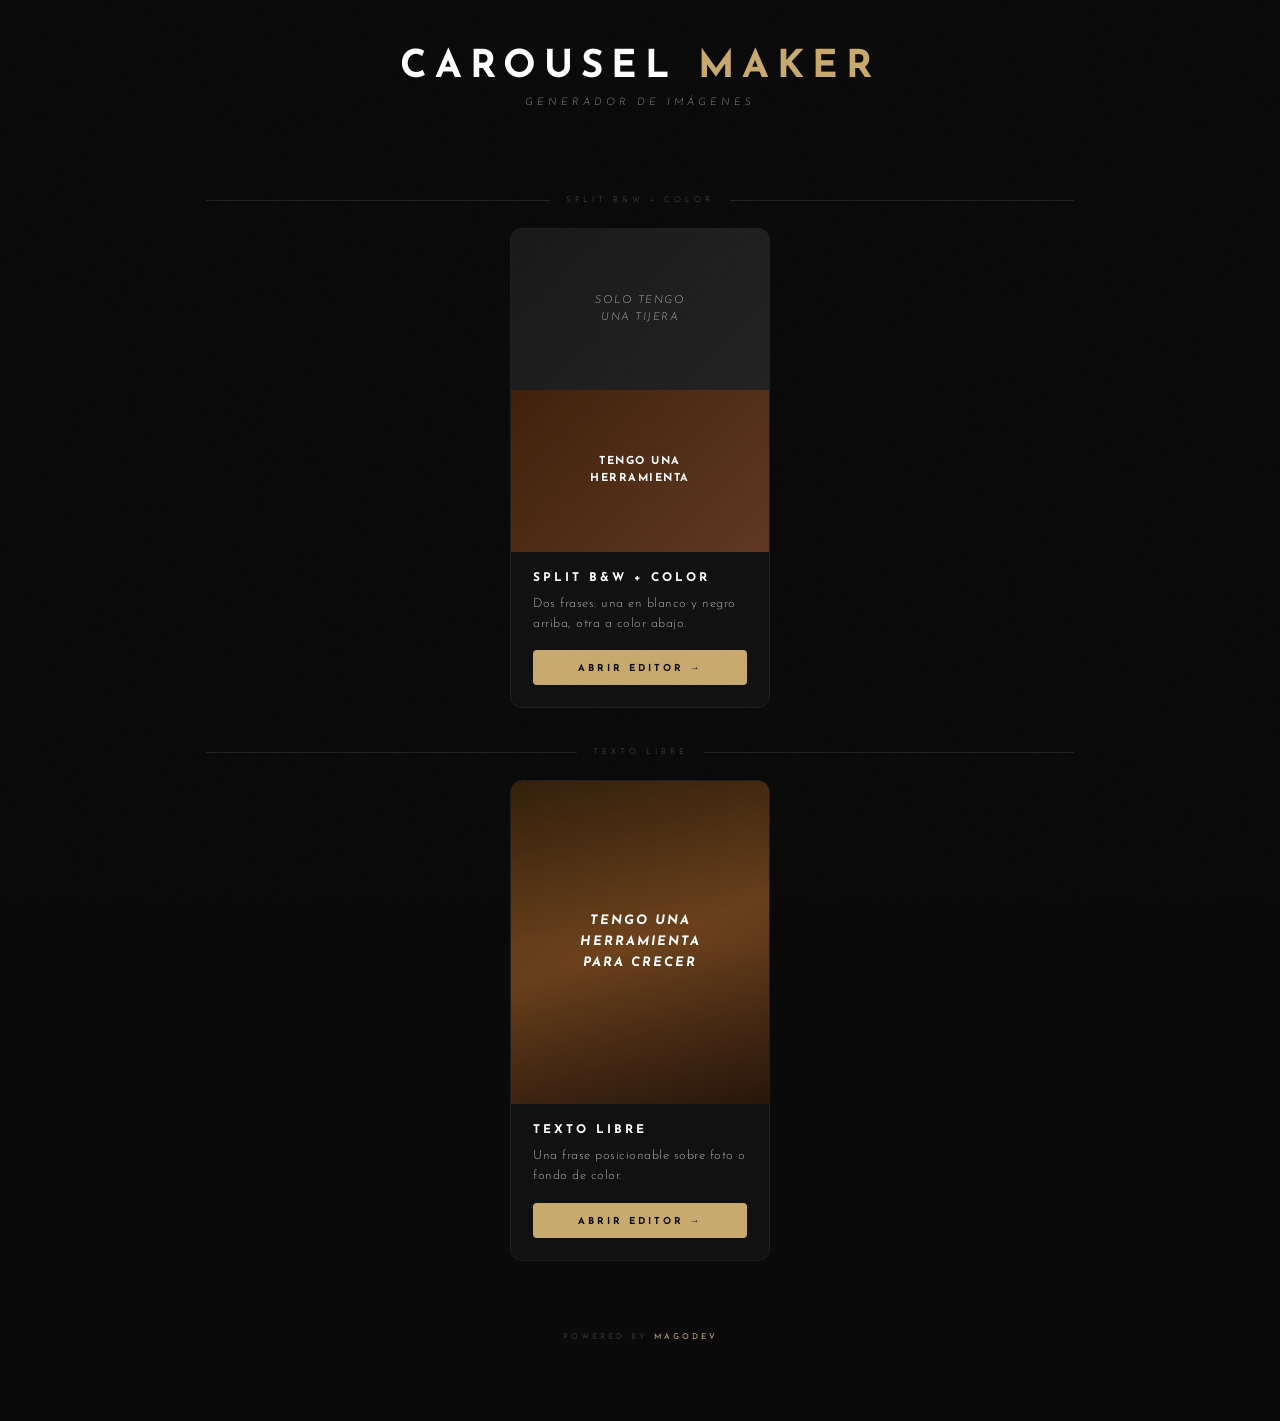
<file: index.html>
<!doctype html>
<html lang="es">
  <head>
    <meta charset="UTF-8" />
    <meta name="viewport" content="width=device-width, initial-scale=1.0" />
    <title>Carousel Maker — Elegí tu formato</title>
    <link rel="manifest" href="manifest.json" />
    <meta name="theme-color" content="#0a0a0a" />
    <meta name="apple-mobile-web-app-capable" content="yes" />
    <meta name="apple-mobile-web-app-status-bar-style" content="black" />
    <meta name="apple-mobile-web-app-title" content="Carousel" />
    <link rel="apple-touch-icon" href="icon.svg" />
    <style>
      @font-face {
        font-family: "Josefin Sans";
        src: url("[data-uri]")
          format("truetype");
        font-weight: 100 700;
        font-style: normal;
      }
      @font-face {
        font-family: "Josefin Sans";
        src: url("[data-uri]")
          format("truetype");
        font-weight: 100 700;
        font-style: italic;
      }
      *,
      *::before,
      *::after {
        margin: 0;
        padding: 0;
        box-sizing: border-box;
      }
      body {
        background: #0a0a0a;
        font-family: "Josefin Sans", sans-serif;
        color: #fff;
        min-height: 100vh;
        display: flex;
        flex-direction: column;
        align-items: center;
        justify-content: center;
        padding: 48px 24px;
        gap: 48px;
      }
      body::before {
        content: "";
        position: fixed;
        inset: 0;
        pointer-events: none;
        z-index: 9999;
        opacity: 0.35;
        background-image: url("data:image/svg+xml,%3Csvg viewBox='0 0 256 256' xmlns='http://www.w3.org/2000/svg'%3E%3Cfilter id='noise'%3E%3CfeTurbulence type='fractalNoise' baseFrequency='0.9' numOctaves='4' stitchTiles='stitch'/%3E%3C/filter%3E%3Crect width='100%25' height='100%25' filter='url(%23noise)' opacity='0.04'/%3E%3C/svg%3E");
      }
      .header {
        text-align: center;
      }
      .logo {
        font-size: 2.4rem;
        font-weight: 700;
        letter-spacing: 8px;
        text-transform: uppercase;
      }
      .logo span {
        color: #c8a96e;
      }
      .tagline {
        font-size: 0.65rem;
        letter-spacing: 4px;
        text-transform: uppercase;
        color: #888;
        font-weight: 300;
        font-style: italic;
        margin-top: 10px;
      }
      .label {
        font-size: 0.55rem;
        letter-spacing: 4px;
        text-transform: uppercase;
        color: #444;
        font-weight: 300;
      }
      .section {
        width: 100%;
        max-width: 900px;
        margin: 0 auto;
      }
      .section-divider {
        display: flex;
        align-items: center;
        gap: 16px;
        margin: 40px 0 24px;
        padding: 0 16px;
      }
      .section-divider span {
        font-size: 0.5rem;
        letter-spacing: 4px;
        text-transform: uppercase;
        color: #555;
        white-space: nowrap;
        font-weight: 300;
      }
      .section-divider::before,
      .section-divider::after {
        content: "";
        flex: 1;
        height: 1px;
        background: #222;
      }
      .grid {
        display: flex;
        gap: 28px;
        flex-wrap: wrap;
        justify-content: center;
      }
      .card {
        width: 260px;
        background: #111;
        border: 1px solid #1f1f1f;
        border-radius: 12px;
        overflow: hidden;
        text-decoration: none;
        color: #fff;
        display: flex;
        flex-direction: column;
        transition:
          border-color 0.2s,
          transform 0.2s;
      }
      .card:hover {
        border-color: #c8a96e;
        transform: translateY(-4px);
      }
      .preview {
        aspect-ratio: 4/5;
        width: 100%;
        position: relative;
        overflow: hidden;
        display: flex;
        flex-direction: column;
      }
      /* Split preview */
      .preview-split .half-bw {
        flex: 1;
        background: linear-gradient(135deg, #2a2a2a, #3a3a3a);
        display: flex;
        align-items: center;
        justify-content: center;
        position: relative;
      }
      .preview-split .half-bw::after {
        content: "";
        position: absolute;
        inset: 0;
        background: rgba(0, 0, 0, 0.4);
      }
      .preview-split .half-color {
        flex: 1;
        background: linear-gradient(135deg, #5a3010, #8a5030);
        display: flex;
        align-items: center;
        justify-content: center;
        position: relative;
      }
      .preview-split .half-color::after {
        content: "";
        position: absolute;
        inset: 0;
        background: rgba(0, 0, 0, 0.3);
      }
      .preview-split .txt-bw {
        position: relative;
        z-index: 1;
        color: rgba(255, 255, 255, 0.6);
        font-size: 11px;
        font-weight: 300;
        font-style: italic;
        letter-spacing: 1.5px;
        text-transform: uppercase;
        text-align: center;
        padding: 0 20px;
        line-height: 1.5;
      }
      .preview-split .txt-color {
        position: relative;
        z-index: 1;
        color: #fff;
        font-size: 11px;
        font-weight: 700;
        letter-spacing: 1.5px;
        text-transform: uppercase;
        text-align: center;
        padding: 0 20px;
        line-height: 1.5;
      }
      /* Libre preview */
      .preview-libre {
        background: linear-gradient(160deg, #4a2e10, #7a4a20, #3a2010);
      }
      .preview-libre::after {
        content: "";
        position: absolute;
        inset: 0;
        background: linear-gradient(
          180deg,
          rgba(0, 0, 0, 0.3) 0%,
          rgba(0, 0, 0, 0.1) 50%,
          rgba(0, 0, 0, 0.3) 100%
        );
      }
      .preview-libre .txt-libre {
        position: absolute;
        z-index: 1;
        inset: 0;
        display: flex;
        align-items: center;
        justify-content: center;
        padding: 24px;
        text-align: center;
        font-size: 13px;
        font-weight: 700;
        font-style: italic;
        letter-spacing: 2px;
        text-transform: uppercase;
        line-height: 1.6;
        color: #fff;
      }
      .card-body {
        padding: 20px 22px 22px;
        display: flex;
        flex-direction: column;
        gap: 10px;
      }
      .card-title {
        font-size: 0.75rem;
        letter-spacing: 3px;
        text-transform: uppercase;
        font-weight: 700;
      }
      .card-desc {
        font-size: 0.8rem;
        letter-spacing: 0.5px;
        color: #aaa;
        font-weight: 300;
        line-height: 1.6;
      }
      .btn-open {
        display: inline-block;
        margin-top: 6px;
        background: #c8a96e;
        color: #0a0a0a;
        font-family: "Josefin Sans", sans-serif;
        font-size: 0.6rem;
        letter-spacing: 3px;
        text-transform: uppercase;
        font-weight: 700;
        padding: 12px 20px;
        border-radius: 4px;
        text-align: center;
        text-decoration: none;
        transition: background 0.2s;
      }
      .card:hover .btn-open {
        background: #dfc080;
      }
      @media (max-width: 600px) {
        .grid {
          flex-direction: column;
          align-items: center;
        }
      }
    </style>
  </head>
  <body>
    <div class="header">
      <div class="logo">Carousel<span> Maker</span></div>
      <div class="tagline">Generador de imágenes</div>
    </div>
    <div class="section">
      <div class="section-divider"><span>Split B&amp;W + Color</span></div>
      <div class="grid">
        <a class="card" href="editor.html">
          <div class="preview preview-split">
            <div class="half-bw">
              <span class="txt-bw">Solo tengo<br />una tijera</span>
            </div>
            <div class="half-color">
              <span class="txt-color">Tengo una<br />herramienta</span>
            </div>
          </div>
          <div class="card-body">
            <div class="card-title">Split B&amp;W + Color</div>
            <div class="card-desc">
              Dos frases: una en blanco y negro arriba, otra a color abajo.
            </div>
            <span class="btn-open">Abrir editor →</span>
          </div>
        </a>
      </div>

      <div class="section-divider"><span>Texto libre</span></div>
      <div class="grid">
        <a class="card" href="editor2.html">
          <div class="preview preview-libre">
            <div class="txt-libre">
              Tengo una<br />herramienta<br />para crecer
            </div>
          </div>
          <div class="card-body">
            <div class="card-title">Texto libre</div>
            <div class="card-desc">
              Una frase posicionable sobre foto o fondo de color.
            </div>
            <span class="btn-open">Abrir editor →</span>
          </div>
        </a>
      </div>
    </div>
    <footer
      style="
        text-align: center;
        padding: 24px 0 32px;
        font-size: 0.5rem;
        letter-spacing: 3px;
        text-transform: uppercase;
        color: #333;
        font-family: &quot;Josefin Sans&quot;, sans-serif;
      "
    >
      powered by <span style="color: #c8a96e">magodev</span>
    </footer>
  </body>
</html>
</file>
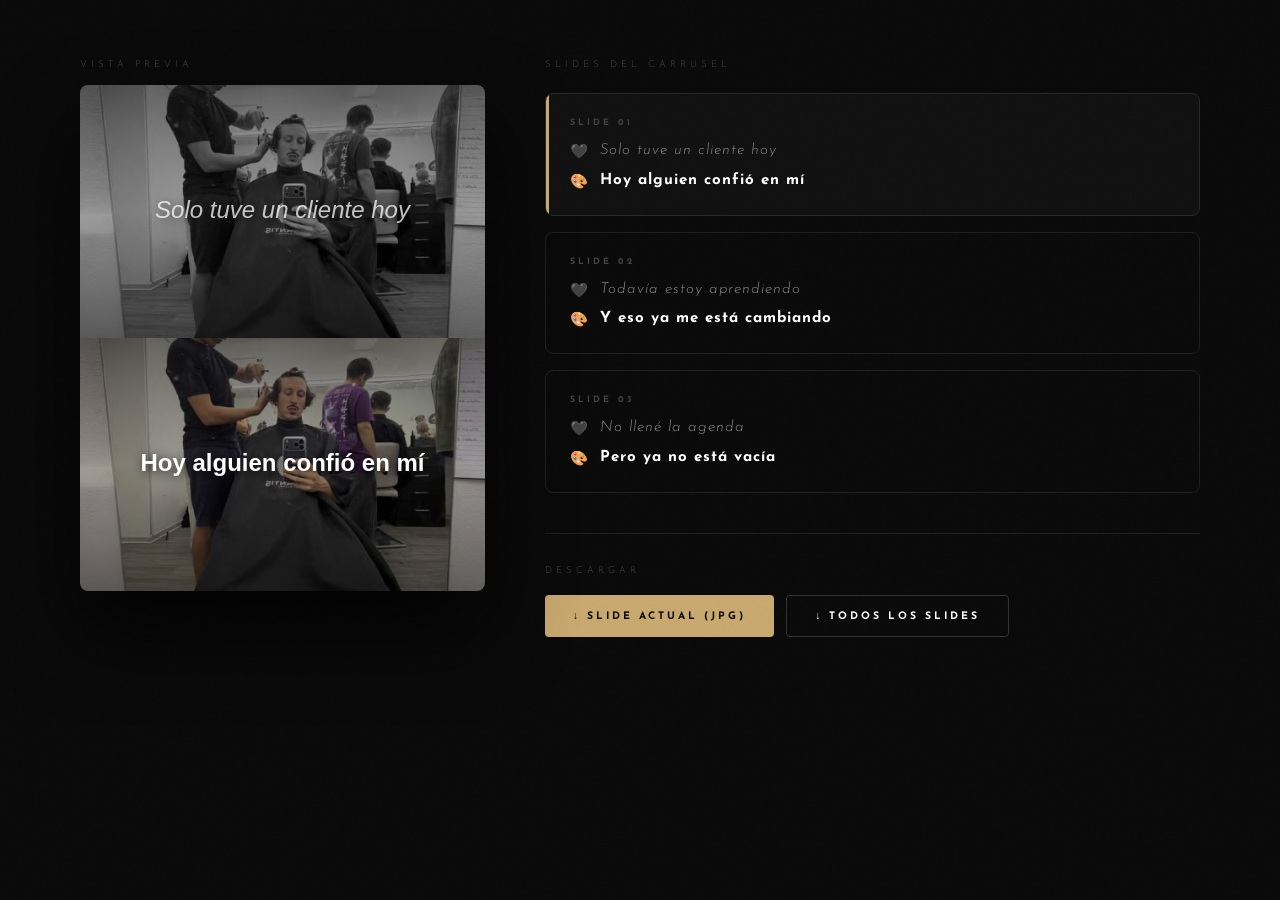
<file: c4_cortando.html>
<!DOCTYPE html>
<html lang="es">
<head>
<meta charset="UTF-8">
<meta name="viewport" content="width=device-width, initial-scale=1.0">
<title>Cortando solo — Barbero</title>
<style>
@font-face {
  font-family: 'Josefin Sans';
  src: url('[data-uri]') format('truetype');
  font-weight: 100 700;
  font-style: normal;
}
@font-face {
  font-family: 'Josefin Sans';
  src: url('[data-uri]') format('truetype');
  font-weight: 100 700;
  font-style: italic;
}
:root {
  --black:  #0a0a0a;
  --white:  #ffffff;
  --gray:   #1a1a1a;
  --accent: #c8a96e;
  --muted:  #444;
}

*, *::before, *::after {
  margin: 0;
  padding: 0;
  box-sizing: border-box;
}

body {
  background: var(--black);
  font-family: 'Josefin Sans', sans-serif;
  color: var(--white);
  min-height: 100vh;
  overflow-x: hidden;
}

body::before {
  content: '';
  position: fixed;
  inset: 0;
  background-image: url("data:image/svg+xml,%3Csvg viewBox='0 0 256 256' xmlns='http://www.w3.org/2000/svg'%3E%3Cfilter id='noise'%3E%3CfeTurbulence type='fractalNoise' baseFrequency='0.9' numOctaves='4' stitchTiles='stitch'/%3E%3C/filter%3E%3Crect width='100%25' height='100%25' filter='url(%23noise)' opacity='0.04'/%3E%3C/svg%3E");
  pointer-events: none;
  z-index: 9999;
  opacity: 0.35;
}

/* HEADER */
header {
  padding: 48px 40px 32px;
  display: flex;
  align-items: flex-end;
  justify-content: space-between;
  border-bottom: 1px solid #1f1f1f;
}

.logo {
  font-size: 2.8rem;
  font-weight: 700;
  letter-spacing: 8px;
  text-transform: uppercase;
  line-height: 1;
}
.logo span { color: var(--accent); }

.tagline {
  font-size: 0.7rem;
  letter-spacing: 4px;
  text-transform: uppercase;
  color: var(--muted);
  font-weight: 300;
  font-style: italic;
}

/* NAV TABS */
.tabs {
  display: flex;
  gap: 0;
  padding: 0 40px;
  border-bottom: 1px solid #1f1f1f;
  overflow-x: auto;
  scrollbar-width: none;
}
.tabs::-webkit-scrollbar { display: none; }

.tab {
  padding: 20px 28px;
  font-size: 0.65rem;
  letter-spacing: 3px;
  text-transform: uppercase;
  font-weight: 700;
  color: var(--muted);
  cursor: pointer;
  border-bottom: 2px solid transparent;
  transition: all 0.3s;
  white-space: nowrap;
  background: none;
  border-top: none;
  border-left: none;
  border-right: none;
  font-family: 'Josefin Sans', sans-serif;
}
.tab:hover { color: var(--white); }
.tab.active {
  color: var(--accent);
  border-bottom-color: var(--accent);
}

/* STAGE */
.stage {
  display: flex;
  align-items: flex-start;
  gap: 60px;
  padding: 60px 40px;
  max-width: 1200px;
  margin: 0 auto;
}

/* CANVAS */
.preview-wrap {
  flex: 0 0 auto;
  position: relative;
}

.preview-label {
  font-size: 0.6rem;
  letter-spacing: 4px;
  text-transform: uppercase;
  color: var(--muted);
  margin-bottom: 16px;
  font-weight: 300;
}

#previewCanvas {
  aspect-ratio: 4/5;
  display: block;
  border-radius: 8px;
  box-shadow: 0 40px 80px rgba(0,0,0,0.8);
  cursor: pointer;
  transition: transform 0.3s;
}
#previewCanvas:hover { transform: scale(1.01); }

.canvas-hint {
  text-align: center;
  font-size: 0.6rem;
  letter-spacing: 2px;
  color: #333;
  margin-top: 12px;
  text-transform: uppercase;
}

/* SLIDES PANEL */
.slides-panel {
  flex: 1;
  min-width: 0;
}

.panel-title {
  font-size: 0.6rem;
  letter-spacing: 4px;
  text-transform: uppercase;
  color: var(--muted);
  margin-bottom: 24px;
  font-weight: 300;
}

.slide-cards {
  display: flex;
  flex-direction: column;
  gap: 16px;
  margin-bottom: 40px;
}

.slide-card {
  border: 1px solid #1f1f1f;
  border-radius: 8px;
  padding: 24px;
  cursor: pointer;
  transition: all 0.25s;
  position: relative;
  overflow: hidden;
}

.slide-card::before {
  content: '';
  position: absolute;
  left: 0; top: 0; bottom: 0;
  width: 3px;
  background: var(--accent);
  transform: scaleY(0);
  transition: transform 0.25s;
}

.slide-card:hover { border-color: #333; background: #111; }
.slide-card.active { border-color: #2a2a2a; background: #111; }
.slide-card.active::before { transform: scaleY(1); }

.slide-num {
  font-size: 0.55rem;
  letter-spacing: 3px;
  color: var(--muted);
  text-transform: uppercase;
  margin-bottom: 14px;
  font-weight: 700;
}

.slide-phrases { display: flex; flex-direction: column; gap: 10px; }

.phrase-row {
  display: flex;
  align-items: flex-start;
  gap: 12px;
}

.phrase-icon { font-size: 0.9rem; flex-shrink: 0; margin-top: 2px; }

.phrase-text {
  font-size: 0.95rem;
  font-weight: 600;
  letter-spacing: 1px;
  line-height: 1.3;
}
.phrase-text.neg { font-style: italic; font-weight: 300; color: #888; }
.phrase-text.pos { color: var(--white); font-weight: 700; }

/* DOWNLOAD */
.download-section { border-top: 1px solid #1f1f1f; padding-top: 32px; }

.download-title {
  font-size: 0.6rem;
  letter-spacing: 4px;
  text-transform: uppercase;
  color: var(--muted);
  margin-bottom: 20px;
  font-weight: 300;
}

.btn-row { display: flex; gap: 12px; flex-wrap: wrap; }

.btn {
  font-family: 'Josefin Sans', sans-serif;
  font-size: 0.65rem;
  letter-spacing: 3px;
  text-transform: uppercase;
  font-weight: 700;
  padding: 14px 28px;
  border-radius: 4px;
  cursor: pointer;
  transition: all 0.2s;
  border: none;
}

.btn-primary { background: var(--accent); color: var(--black); }
.btn-primary:hover { background: #dfc080; transform: translateY(-1px); }

.btn-secondary { background: transparent; color: var(--white); border: 1px solid #333; }
.btn-secondary:hover { border-color: var(--accent); color: var(--accent); }

/* INDEX — hero link & grid */
.editor-link {
  display: inline-flex;
  align-items: center;
  gap: 12px;
  background: var(--accent);
  color: var(--black);
  font-size: 0.7rem;
  letter-spacing: 3px;
  text-transform: uppercase;
  font-weight: 700;
  padding: 18px 36px;
  border-radius: 6px;
  text-decoration: none;
  transition: background 0.2s, transform 0.2s;
}
.editor-link:hover { background: #dfc080; transform: translateY(-2px); }

.section-label {
  font-size: 0.55rem;
  letter-spacing: 4px;
  text-transform: uppercase;
  color: var(--muted);
  font-weight: 300;
  text-align: center;
  width: 100%;
  max-width: 900px;
}

.grid {
  display: grid;
  grid-template-columns: repeat(auto-fill, minmax(260px, 1fr));
  gap: 20px;
  width: 100%;
  max-width: 900px;
}

.card {
  background: #111;
  border: 1px solid #1f1f1f;
  border-radius: 12px;
  overflow: hidden;
  text-decoration: none;
  display: flex;
  flex-direction: column;
  transition: border-color 0.2s, transform 0.2s;
}
.card:hover { border-color: var(--accent); transform: translateY(-3px); }

.card-thumb {
  height: 120px;
  display: flex;
  align-items: center;
  justify-content: center;
}

/* EDITOR */
.editor-layout {
  display: flex;
  gap: 60px;
  padding: 60px 40px;
  max-width: 1100px;
  margin: 0 auto;
  align-items: flex-start;
}

.editor-panel {
  flex: 1;
  display: flex;
  flex-direction: column;
  gap: 28px;
}

.field-label {
  font-size: 0.6rem;
  letter-spacing: 4px;
  text-transform: uppercase;
  color: var(--muted);
  margin-bottom: 10px;
  font-weight: 300;
}

.upload-zone {
  border: 1px dashed #333;
  border-radius: 8px;
  padding: 36px 24px;
  text-align: center;
  cursor: pointer;
  transition: border-color 0.2s, background 0.2s;
}
.upload-zone:hover, .upload-zone.drag-over { border-color: var(--accent); background: #0f0f0f; }
.upload-zone.loaded { border-style: solid; border-color: #2a2a2a; }

.upload-icon { font-size: 2rem; margin-bottom: 10px; }

.upload-hint {
  font-size: 0.65rem;
  letter-spacing: 3px;
  text-transform: uppercase;
  color: var(--muted);
  line-height: 1.8;
}
.upload-hint b { color: var(--white); font-weight: 700; }

.phrase-block { display: flex; flex-direction: column; }

.phrase-tag {
  display: inline-flex;
  align-items: center;
  gap: 8px;
  margin-bottom: 10px;
}

.dot { width: 8px; height: 8px; border-radius: 50%; flex-shrink: 0; }
.dot-bw  { background: #555; }
.dot-col { background: var(--accent); }

textarea {
  width: 100%;
  background: #111;
  border: 1px solid #1f1f1f;
  border-radius: 8px;
  padding: 16px 18px;
  color: var(--white);
  font-family: 'Josefin Sans', sans-serif;
  font-size: 0.95rem;
  letter-spacing: 1px;
  line-height: 1.5;
  resize: none;
  height: 70px;
  transition: border-color 0.2s;
}
textarea:focus { outline: none; border-color: var(--accent); }
textarea::placeholder { color: #333; }

.empty-state {
  position: absolute;
  inset: 0;
  display: flex;
  flex-direction: column;
  align-items: center;
  justify-content: center;
  gap: 12px;
  color: #2a2a2a;
  pointer-events: none;
  border-radius: 8px;
}
.empty-icon { font-size: 3rem; }
.empty-text { font-size: 0.6rem; letter-spacing: 4px; text-transform: uppercase; }

.canvas-wrap { flex: 0 0 auto; }
.btn-download { margin-top: 16px; width: 100%; }

/* RESPONSIVE */
@media (max-width: 800px) {
  .stage          { flex-direction: column; padding: 30px 20px; gap: 40px; }
  .editor-layout  { flex-direction: column; padding: 30px 20px; gap: 40px; }
  header          { padding: 30px 20px 24px; }
  .tabs           { padding: 0 20px; }
  .logo           { font-size: 1.8rem; }
  .canvas-wrap,
  .preview-wrap   { width: 100%; }
  #previewCanvas  { width: 100% !important; height: auto !important; }
}

</style>
</head>
<body>
<div class="stage">
  <div class="preview-wrap">
    <div class="preview-label">Vista previa</div>
    <canvas id="previewCanvas" width="405" height="506"></canvas>
  </div>
  <div class="slides-panel">
    <div class="panel-title">Slides del carrusel</div>
    <div class="slide-cards" id="slideCards"></div>
    <div class="download-section">
      <div class="download-title">Descargar</div>
      <div class="btn-row">
        <button class="btn btn-primary" id="btnCurrent">↓ Slide actual (JPG)</button>
        <button class="btn btn-secondary" id="btnAll">↓ Todos los slides</button>
      </div>
    </div>
  </div>
</div>
<script>

const CARRUSEL = {id:"c4",title:"Cortando solo",img:"_img",slides:[["Solo tuve un cliente hoy", "Hoy alguien confió en mí"], ["Todavía estoy aprendiendo", "Y eso ya me está cambiando"], ["No llené la agenda", "Pero ya no está vacía"]]};
const IMGS = { _img: "[data-uri]" };

const imagesCache = {};

function preloadImage(carrusel) {
  return new Promise(resolve => {
    if (imagesCache[carrusel.img]) return resolve();
    const img = new Image();
    img.onload = () => { imagesCache[carrusel.img] = img; resolve(); };
    img.src = IMGS[carrusel.img];
  });
}

function getFontSize(text, scale) {
  scale = scale || 1;
  if (text.length > 40) return Math.round(18 * scale);
  if (text.length > 28) return Math.round(21 * scale);
  if (text.length > 18) return Math.round(24 * scale);
  return Math.round(27 * scale);
}

function wrapText(ctx, text, maxW) {
  const words = text.split(' ');
  const lines = [];
  let current = '';
  for (const word of words) {
    const test = current ? current + ' ' + word : word;
    if (ctx.measureText(test).width > maxW && current) {
      lines.push(current);
      current = word;
    } else {
      current = test;
    }
  }
  if (current) lines.push(current);
  return lines;
}

function drawHalf(ctx, opts) {
  const { img, text, isNeg, isColor, yOffset, W, HALF } = opts;
  const scale = Math.max(W / img.naturalWidth, HALF / img.naturalHeight);
  const sw = W / scale, sh = HALF / scale;
  const sx = (img.naturalWidth  - sw) / 2;
  const sy = (img.naturalHeight - sh) / 2;

  ctx.save();
  ctx.beginPath();
  ctx.rect(0, yOffset, W, HALF);
  ctx.clip();

  if (!isColor) {
    const tmp = document.createElement('canvas');
    tmp.width = W; tmp.height = HALF;
    const tc = tmp.getContext('2d');
    tc.drawImage(img, sx, sy, sw, sh, 0, 0, W, HALF);
    const d = tc.getImageData(0, 0, W, HALF);
    for (let i = 0; i < d.data.length; i += 4) {
      const g = d.data[i] * 0.299 + d.data[i+1] * 0.587 + d.data[i+2] * 0.114;
      d.data[i] = d.data[i+1] = d.data[i+2] = g;
    }
    tc.putImageData(d, 0, 0);
    ctx.drawImage(tmp, 0, yOffset);
  } else {
    ctx.drawImage(img, sx, sy, sw, sh, 0, yOffset, W, HALF);
  }

  const grad = ctx.createLinearGradient(0, yOffset, 0, yOffset + HALF);
  grad.addColorStop(0,   'rgba(0,0,0,0.55)');
  grad.addColorStop(0.5, 'rgba(0,0,0,0.3)');
  grad.addColorStop(1,   'rgba(0,0,0,0.55)');
  ctx.fillStyle = grad;
  ctx.fillRect(0, yOffset, W, HALF);

  const fontScale = W / 405;
  const fontSize = getFontSize(text, fontScale);
  ctx.font = isNeg
    ? `300 italic ${fontSize}px 'Josefin Sans', sans-serif`
    : `700 ${fontSize}px 'Josefin Sans', sans-serif`;
  ctx.textAlign = 'center';
  ctx.textBaseline = 'middle';

  const padding = W > 500 ? 100 : 40;
  const lines = wrapText(ctx, text, W - padding);
  const lineH = fontSize * 1.35;
  const totalH = lines.length * lineH;
  const startY = yOffset + HALF / 2 - totalH / 2 + lineH / 2;

  lines.forEach((line, i) => {
    const y = startY + i * lineH;
    ctx.shadowColor = 'rgba(0,0,0,0.9)';
    ctx.shadowBlur  = W > 500 ? 20 : 12;
    ctx.shadowOffsetX = 2;
    ctx.shadowOffsetY = 2;
    ctx.fillStyle = isNeg ? 'rgba(255,255,255,0.75)' : '#ffffff';
    ctx.fillText(line, W / 2, y);
  });

  ctx.shadowColor = 'transparent';
  ctx.restore();
}

function renderCanvas(canvas, carrusel, slideIdx) {
  const ctx = canvas.getContext('2d');
  const W = canvas.width, HALF = canvas.height / 2;
  const img = imagesCache[carrusel.img];
  if (!img) return;
  const slide = carrusel.slides[slideIdx];
  ctx.clearRect(0, 0, W, canvas.height);
  drawHalf(ctx, { img, text: slide[0], isNeg: true,  isColor: false, yOffset: 0,    W, HALF });
  drawHalf(ctx, { img, text: slide[1], isNeg: false, isColor: true,  yOffset: HALF, W, HALF });
}

function exportSlideJpg(carrusel, slideIdx) {
  const off = document.createElement('canvas');
  off.width = 1080; off.height = 1350;
  const ctx = off.getContext('2d');
  const slide = carrusel.slides[slideIdx];
  const img = imagesCache[carrusel.img];
  drawHalf(ctx, { img, text: slide[0], isNeg: true,  isColor: false, yOffset: 0,   W: 1080, HALF: 675 });
  drawHalf(ctx, { img, text: slide[1], isNeg: false, isColor: true,  yOffset: 675, W: 1080, HALF: 675 });
  return off.toDataURL('image/jpeg', 0.95);
}

function triggerDownload(dataUrl, filename) {
  const parts = dataUrl.split(',');
  const mime  = parts[0].match(/:(.*?);/)[1];
  const bytes = atob(parts[1]);
  const arr   = new Uint8Array(bytes.length);
  for (let i = 0; i < bytes.length; i++) arr[i] = bytes.charCodeAt(i);
  const blob = new Blob([arr], { type: mime });
  const url  = URL.createObjectURL(blob);
  const a    = document.createElement('a');
  a.href     = url;
  a.download = filename;
  document.body.appendChild(a);
  a.click();
  document.body.removeChild(a);
  setTimeout(() => URL.revokeObjectURL(url), 1000);
}

function downloadSlide(carrusel, slideIdx) {
  triggerDownload(exportSlideJpg(carrusel, slideIdx), carrusel.id + '_slide' + (slideIdx + 1) + '.jpg');
}

async function downloadAll(carrusel) {
  for (let i = 0; i < carrusel.slides.length; i++) {
    triggerDownload(exportSlideJpg(carrusel, i), carrusel.id + '_slide' + (i + 1) + '.jpg');
    await new Promise(r => setTimeout(r, 300));
  }
}

let _carrusel = null;
let _currentSlide = 0;
let _canvas = null;

function buildCards() {
  const container = document.getElementById('slideCards');
  container.innerHTML = '';
  _carrusel.slides.forEach((slide, i) => {
    const card = document.createElement('div');
    card.className = 'slide-card' + (i === _currentSlide ? ' active' : '');
    card.innerHTML =
      '<div class="slide-num">Slide 0' + (i + 1) + '</div>' +
      '<div class="slide-phrases">' +
        '<div class="phrase-row">' +
          '<span class="phrase-icon">🖤</span>' +
          '<span class="phrase-text neg">' + slide[0] + '</span>' +
        '</div>' +
        '<div class="phrase-row">' +
          '<span class="phrase-icon">🎨</span>' +
          '<span class="phrase-text pos">' + slide[1] + '</span>' +
        '</div>' +
      '</div>';
    card.addEventListener('click', function() {
      _currentSlide = i;
      buildCards();
      renderCanvas(_canvas, _carrusel, _currentSlide);
    });
    container.appendChild(card);
  });
}

function init(carruselId) {
  _carrusel = CARRUSEL;
  _canvas   = document.getElementById('previewCanvas');

  document.getElementById('btnCurrent').addEventListener('click', function() {
    downloadSlide(_carrusel, _currentSlide);
  });

  document.getElementById('btnAll').addEventListener('click', function() {
    downloadAll(_carrusel);
  });

  preloadImage(_carrusel).then(function() {
    buildCards();
    renderCanvas(_canvas, _carrusel, _currentSlide);
  });
}

init("c4");
</script>
</body>
</html>
</file>
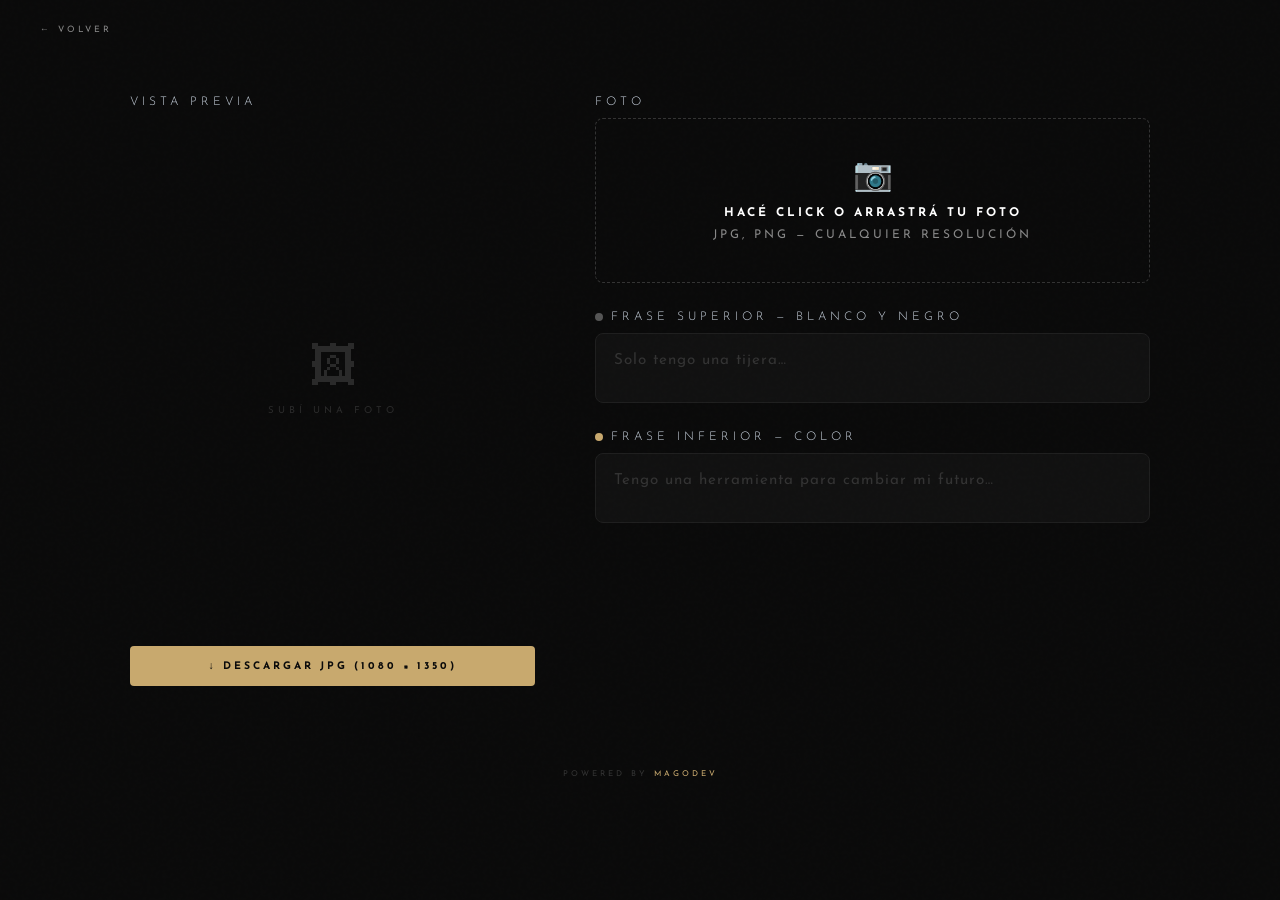
<file: editor.html>
<!DOCTYPE html>
<html lang="es">
<head>
<meta charset="UTF-8">
<meta name="viewport" content="width=device-width, initial-scale=1.0">
<title>Carousel Maker</title>
<link rel="manifest" href="manifest.json" />
<meta name="theme-color" content="#0a0a0a" />
<meta name="apple-mobile-web-app-capable" content="yes" />
<meta name="apple-mobile-web-app-status-bar-style" content="black" />
<meta name="apple-mobile-web-app-title" content="Carousel" />
<link rel="apple-touch-icon" href="icon.svg" />
<style>
@font-face {
  font-family: 'Josefin Sans';
  src: url('[data-uri]') format('truetype');
  font-weight: 100 700;
  font-style: normal;
}
@font-face {
  font-family: 'Josefin Sans';
  src: url('[data-uri]') format('truetype');
  font-weight: 100 700;
  font-style: italic;
}
:root {
  --black:  #0a0a0a;
  --white:  #ffffff;
  --gray:   #1a1a1a;
  --accent: #c8a96e;
  --muted:  #888;
}

*, *::before, *::after {
  margin: 0;
  padding: 0;
  box-sizing: border-box;
}

body {
  background: var(--black);
  font-family: 'Josefin Sans', sans-serif;
  color: var(--white);
  min-height: 100vh;
  overflow-x: hidden;
  display: flex;
  flex-direction: column;
  align-items: center;
  padding: 60px 24px;
  gap: 48px;
}

/* c*.html y editor tienen su propio contenedor; reseteamos el flex del body para ellos */
body:has(.stage),
body:has(.editor-layout) {
  display: block;
  padding: 0;
  gap: 0;
}

body::before {
  content: '';
  position: fixed;
  inset: 0;
  background-image: url("data:image/svg+xml,%3Csvg viewBox='0 0 256 256' xmlns='http://www.w3.org/2000/svg'%3E%3Cfilter id='noise'%3E%3CfeTurbulence type='fractalNoise' baseFrequency='0.9' numOctaves='4' stitchTiles='stitch'/%3E%3C/filter%3E%3Crect width='100%25' height='100%25' filter='url(%23noise)' opacity='0.04'/%3E%3C/svg%3E");
  pointer-events: none;
  z-index: 0;
  opacity: 0.35;
}

/* HEADER */
header {
  padding: 48px 40px 32px;
  display: flex;
  align-items: flex-end;
  justify-content: space-between;
  border-bottom: 1px solid #1f1f1f;
}

.logo {
  font-size: 2.8rem;
  font-weight: 700;
  letter-spacing: 8px;
  text-transform: uppercase;
  line-height: 1;
}
.logo span { color: var(--accent); }

.tagline {
  font-size: 0.7rem;
  letter-spacing: 4px;
  text-transform: uppercase;
  color: var(--muted);
  font-weight: 300;
  font-style: italic;
}

/* NAV TABS */
.tabs {
  display: flex;
  gap: 0;
  padding: 0 40px;
  border-bottom: 1px solid #1f1f1f;
  overflow-x: auto;
  scrollbar-width: none;
}
.tabs::-webkit-scrollbar { display: none; }

.tab {
  padding: 20px 28px;
  font-size: 0.65rem;
  letter-spacing: 3px;
  text-transform: uppercase;
  font-weight: 700;
  color: var(--muted);
  cursor: pointer;
  border-bottom: 2px solid transparent;
  transition: all 0.3s;
  white-space: nowrap;
  background: none;
  border-top: none;
  border-left: none;
  border-right: none;
  font-family: 'Josefin Sans', sans-serif;
}
.tab:hover { color: var(--white); }
.tab.active {
  color: var(--accent);
  border-bottom-color: var(--accent);
}

/* STAGE */
.stage {
  display: flex;
  align-items: flex-start;
  gap: 60px;
  padding: 60px 40px;
  max-width: 1200px;
  margin: 0 auto;
}

/* CANVAS */
.preview-wrap {
  flex: 0 0 auto;
  position: relative;
}

.preview-label {
  font-size: 0.75rem;
  letter-spacing: 4px;
  text-transform: uppercase;
  color: #cbd5e1;
  margin-bottom: 16px;
  font-weight: 300;
}

#previewCanvas {
  aspect-ratio: 4/5;
  display: block;
  border-radius: 8px;
  box-shadow: none;
  cursor: default;
  transition: transform 0.3s;
}
#previewCanvas:hover { transform: scale(1.01); }

.canvas-hint {
  text-align: center;
  font-size: 0.75rem;
  letter-spacing: 2px;
  color: #888;
  margin-top: 12px;
  text-transform: uppercase;
}

/* SLIDES PANEL */
.slides-panel {
  flex: 1;
  min-width: 0;
}

.panel-title {
  font-size: 0.75rem;
  letter-spacing: 4px;
  text-transform: uppercase;
  color: #cbd5e1;
  margin-bottom: 24px;
  font-weight: 300;
}

.slide-cards {
  display: flex;
  flex-direction: column;
  gap: 16px;
  margin-bottom: 40px;
}

.slide-card {
  border: 1px solid #1f1f1f;
  border-radius: 8px;
  padding: 24px;
  cursor: pointer;
  transition: all 0.25s;
  position: relative;
  overflow: hidden;
}

.slide-card::before {
  content: '';
  position: absolute;
  left: 0; top: 0; bottom: 0;
  width: 3px;
  background: var(--accent);
  transform: scaleY(0);
  transition: transform 0.25s;
}

.slide-card:hover { border-color: #333; background: #111; }
.slide-card.active { border-color: #2a2a2a; background: #111; }
.slide-card.active::before { transform: scaleY(1); }

.slide-num {
  font-size: 0.55rem;
  letter-spacing: 3px;
  color: var(--muted);
  text-transform: uppercase;
  margin-bottom: 14px;
  font-weight: 700;
}

.slide-phrases { display: flex; flex-direction: column; gap: 10px; }

.phrase-row {
  display: flex;
  align-items: flex-start;
  gap: 12px;
}

.phrase-icon { font-size: 0.9rem; flex-shrink: 0; margin-top: 2px; }

.phrase-text {
  font-size: 0.95rem;
  font-weight: 600;
  letter-spacing: 1px;
  line-height: 1.3;
}
.phrase-text.neg { font-style: italic; font-weight: 300; color: #888; }
.phrase-text.pos { color: var(--white); font-weight: 700; }

/* DOWNLOAD */
.download-section { border-top: 1px solid #1f1f1f; padding-top: 32px; }

.download-title {
  font-size: 0.75rem;
  letter-spacing: 4px;
  text-transform: uppercase;
  color: #cbd5e1;
  margin-bottom: 20px;
  font-weight: 300;
}

.btn-row { display: flex; gap: 12px; flex-wrap: wrap; }

.btn {
  font-family: 'Josefin Sans', sans-serif;
  font-size: 0.65rem;
  letter-spacing: 3px;
  text-transform: uppercase;
  font-weight: 700;
  padding: 14px 28px;
  border-radius: 4px;
  cursor: pointer;
  transition: all 0.2s;
  border: none;
}

.btn-primary { background: var(--accent); color: var(--black); }
.btn-primary:hover { background: #dfc080; transform: translateY(-1px); }

.btn-secondary { background: transparent; color: var(--white); border: 1px solid #333; }
.btn-secondary:hover { border-color: var(--accent); color: var(--accent); }

/* INDEX — hero link & grid */
.editor-link {
  display: inline-flex;
  align-items: center;
  gap: 12px;
  background: var(--accent);
  color: var(--black);
  font-size: 0.7rem;
  letter-spacing: 3px;
  text-transform: uppercase;
  font-weight: 700;
  padding: 18px 36px;
  border-radius: 6px;
  text-decoration: none;
  transition: background 0.2s, transform 0.2s;
}
.editor-link:hover { background: #dfc080; transform: translateY(-2px); }

.section-label {
  font-size: 0.55rem;
  letter-spacing: 4px;
  text-transform: uppercase;
  color: var(--muted);
  font-weight: 300;
  text-align: center;
  width: 100%;
  max-width: 900px;
}

.grid {
  display: grid;
  grid-template-columns: repeat(auto-fill, minmax(260px, 1fr));
  gap: 20px;
  width: 100%;
  max-width: 900px;
}

.card {
  background: #111;
  border: 1px solid #1f1f1f;
  border-radius: 12px;
  overflow: hidden;
  text-decoration: none;
  display: flex;
  flex-direction: column;
  transition: border-color 0.2s, transform 0.2s;
}
.card:hover { border-color: var(--accent); transform: translateY(-3px); }

.card-thumb {
  height: 120px;
  display: flex;
  align-items: center;
  justify-content: center;
  background: #0f0f0f;
  position: relative;
  overflow: hidden;
}

.badge {
  font-size: 0.55rem;
  letter-spacing: 3px;
  text-transform: uppercase;
  font-weight: 700;
  color: var(--accent);
  text-align: center;
  padding: 0 16px;
}

.num {
  position: absolute;
  bottom: 10px;
  right: 14px;
  font-size: 2.5rem;
  font-weight: 700;
  color: #1a1a1a;
  line-height: 1;
}

.card-body {
  padding: 20px 20px 18px;
  display: flex;
  flex-direction: column;
  gap: 8px;
}

.card-title {
  font-size: 0.75rem;
  letter-spacing: 3px;
  text-transform: uppercase;
  font-weight: 700;
  color: var(--white);
}

.card-arrow {
  font-size: 0.6rem;
  letter-spacing: 2px;
  text-transform: uppercase;
  color: var(--muted);
  font-weight: 300;
}

/* EDITOR */
.editor-layout {
  display: flex;
  gap: 60px;
  padding: 60px 40px;
  max-width: 1100px;
  margin: 0 auto;
  align-items: flex-start;
}

.editor-panel {
  flex: 1;
  display: flex;
  flex-direction: column;
  gap: 28px;
}

.field-label {
  font-size: 0.75rem;
  letter-spacing: 4px;
  text-transform: uppercase;
  color: #cbd5e1;
  margin-bottom: 10px;
  font-weight: 300;
}

.upload-zone {
  border: 1px dashed #333;
  border-radius: 8px;
  padding: 36px 24px;
  text-align: center;
  cursor: pointer;
  transition: border-color 0.2s, background 0.2s;
}
.upload-zone:hover, .upload-zone.drag-over { border-color: var(--accent); background: #0f0f0f; }
.upload-zone.loaded { border-style: solid; border-color: #2a2a2a; }

.upload-icon { font-size: 2rem; margin-bottom: 10px; }

.upload-hint {
  font-size: 0.75rem;
  letter-spacing: 3px;
  text-transform: uppercase;
  color: var(--muted);
  line-height: 1.8;
}
.upload-hint b { color: var(--white); font-weight: 700; }

.phrase-block { display: flex; flex-direction: column; }

.phrase-tag {
  display: inline-flex;
  align-items: center;
  gap: 8px;
  margin-bottom: 10px;
}

.dot { width: 8px; height: 8px; border-radius: 50%; flex-shrink: 0; }
.dot-bw  { background: #555; }
.dot-col { background: var(--accent); }

textarea {
  width: 100%;
  background: #111;
  border: 1px solid #1f1f1f;
  border-radius: 8px;
  padding: 16px 18px;
  color: var(--white);
  font-family: 'Josefin Sans', sans-serif;
  font-size: 0.95rem;
  letter-spacing: 1px;
  line-height: 1.5;
  resize: none;
  height: 70px;
  transition: border-color 0.2s;
}
textarea:focus { outline: none; border-color: var(--accent); }
textarea::placeholder { color: #333; }

.empty-state {
  position: absolute;
  inset: 0;
  display: flex;
  flex-direction: column;
  align-items: center;
  justify-content: center;
  gap: 12px;
  color: #2a2a2a;
  pointer-events: none;
  border-radius: 8px;
}
.empty-icon { font-size: 3rem; }
.empty-text { font-size: 0.6rem; letter-spacing: 4px; text-transform: uppercase; }

.back-link {
  display: inline-flex; align-items: center; gap: 8px;
  font-size: 0.55rem; letter-spacing: 3px; text-transform: uppercase;
  color: #888; text-decoration: none; padding: 24px 40px 0;
  transition: color 0.2s;
}
.back-link:hover { color: var(--accent); }
.canvas-wrap { flex: 0 0 auto; position: sticky; top: 32px; align-self: flex-start; }
.btn-download { margin-top: 16px; width: 100%; }

/* RESPONSIVE */
@media (max-width: 800px) {
  .stage          { flex-direction: column; padding: 30px 20px; gap: 40px; }
  .editor-layout  { flex-direction: column; padding: 30px 20px; gap: 40px; }
  header          { padding: 30px 20px 24px; }
  .tabs           { padding: 0 20px; }
  .logo           { font-size: 1.8rem; }
  .canvas-wrap,
  .preview-wrap   { width: 100%; position: static; }
  #previewCanvas  { width: 100% !important; height: auto !important; }
}

</style>
</head>
<body>
<a class="back-link" href="index.html">← Volver</a>
<div class="editor-layout">
  <div class="canvas-wrap">
    <div class="preview-label">Vista previa</div>
    <div style="position:relative">
      <canvas id="previewCanvas" width="405" height="506"></canvas>
      <div class="empty-state" id="emptyState">
        <div class="empty-icon">🖼</div>
        <div class="empty-text">Subí una foto</div>
      </div>
    </div>
    <button class="btn btn-primary btn-download" id="btnDownload">↓ Descargar JPG (1080 × 1350)</button>
  </div>
  <div class="editor-panel">
    <div>
      <div class="field-label">Foto</div>
      <div class="upload-zone" id="uploadZone">
        <div class="upload-icon">📷</div>
        <div class="upload-hint" id="uploadHint"><b>Hacé click o arrastrá tu foto</b><br>JPG, PNG — cualquier resolución</div>
        <input type="file" id="fileInput" accept="image/*" style="display:none">
      </div>
    </div>
    <div class="phrase-block">
      <div class="phrase-tag field-label"><span class="dot dot-bw"></span>Frase superior — blanco y negro</div>
      <textarea id="textNeg" placeholder="Solo tengo una tijera…"></textarea>
    </div>
    <div class="phrase-block">
      <div class="phrase-tag field-label"><span class="dot dot-col"></span>Frase inferior — color</div>
      <textarea id="textPos" placeholder="Tengo una herramienta para cambiar mi futuro…"></textarea>
    </div>
  </div>
</div>
<script>
const imagesCache = {};

function preloadImage(carrusel) {
  return new Promise(resolve => {
    if (imagesCache[carrusel.img]) return resolve();
    const img = new Image();
    img.onload = () => { imagesCache[carrusel.img] = img; resolve(); };
    img.src = IMGS[carrusel.img];
  });
}

function getFontSize(text, scale) {
  scale = scale || 1;
  if (text.length > 40) return Math.round(18 * scale);
  if (text.length > 28) return Math.round(21 * scale);
  if (text.length > 18) return Math.round(24 * scale);
  return Math.round(27 * scale);
}

function wrapText(ctx, text, maxW) {
  const words = text.split(' ');
  const lines = [];
  let current = '';
  for (const word of words) {
    const test = current ? current + ' ' + word : word;
    if (ctx.measureText(test).width > maxW && current) {
      lines.push(current);
      current = word;
    } else {
      current = test;
    }
  }
  if (current) lines.push(current);
  return lines;
}

function drawHalf(ctx, opts) {
  const { img, text, isNeg, isColor, yOffset, W, HALF } = opts;
  const scale = Math.max(W / img.naturalWidth, HALF / img.naturalHeight);
  const sw = W / scale, sh = HALF / scale;
  const sx = (img.naturalWidth  - sw) / 2;
  const sy = (img.naturalHeight - sh) / 2;

  ctx.save();
  ctx.beginPath();
  ctx.rect(0, yOffset, W, HALF);
  ctx.clip();

  if (!isColor) {
    const tmp = document.createElement('canvas');
    tmp.width = W; tmp.height = HALF;
    const tc = tmp.getContext('2d');
    tc.drawImage(img, sx, sy, sw, sh, 0, 0, W, HALF);
    const d = tc.getImageData(0, 0, W, HALF);
    for (let i = 0; i < d.data.length; i += 4) {
      const g = d.data[i] * 0.299 + d.data[i+1] * 0.587 + d.data[i+2] * 0.114;
      d.data[i] = d.data[i+1] = d.data[i+2] = g;
    }
    tc.putImageData(d, 0, 0);
    ctx.drawImage(tmp, 0, yOffset);
  } else {
    ctx.drawImage(img, sx, sy, sw, sh, 0, yOffset, W, HALF);
  }

  const grad = ctx.createLinearGradient(0, yOffset, 0, yOffset + HALF);
  grad.addColorStop(0,   'rgba(0,0,0,0.55)');
  grad.addColorStop(0.5, 'rgba(0,0,0,0.3)');
  grad.addColorStop(1,   'rgba(0,0,0,0.55)');
  ctx.fillStyle = grad;
  ctx.fillRect(0, yOffset, W, HALF);

  const fontScale = W / 405;
  const fontSize = getFontSize(text, fontScale);
  ctx.font = isNeg
    ? `300 italic ${fontSize}px 'Josefin Sans', sans-serif`
    : `700 ${fontSize}px 'Josefin Sans', sans-serif`;
  ctx.textAlign = 'center';
  ctx.textBaseline = 'middle';

  const padding = W > 500 ? 100 : 40;
  const lines = wrapText(ctx, text, W - padding);
  const lineH = fontSize * 1.35;
  const totalH = lines.length * lineH;
  const startY = yOffset + HALF / 2 - totalH / 2 + lineH / 2;

  lines.forEach((line, i) => {
    const y = startY + i * lineH;
    ctx.shadowColor = 'rgba(0,0,0,0.9)';
    ctx.shadowBlur  = W > 500 ? 20 : 12;
    ctx.shadowOffsetX = 2;
    ctx.shadowOffsetY = 2;
    ctx.fillStyle = isNeg ? 'rgba(255,255,255,0.75)' : '#ffffff';
    ctx.fillText(line, W / 2, y);
  });

  ctx.shadowColor = 'transparent';
  ctx.restore();
}

function renderCanvas(canvas, carrusel, slideIdx) {
  const ctx = canvas.getContext('2d');
  const W = canvas.width, HALF = canvas.height / 2;
  const img = imagesCache[carrusel.img];
  if (!img) return;
  const slide = carrusel.slides[slideIdx];
  ctx.clearRect(0, 0, W, canvas.height);
  drawHalf(ctx, { img, text: slide[0], isNeg: true,  isColor: false, yOffset: 0,    W, HALF });
  drawHalf(ctx, { img, text: slide[1], isNeg: false, isColor: true,  yOffset: HALF, W, HALF });
}

function exportSlideJpg(carrusel, slideIdx) {
  const off = document.createElement('canvas');
  off.width = 1080; off.height = 1350;
  const ctx = off.getContext('2d');
  const slide = carrusel.slides[slideIdx];
  const img = imagesCache[carrusel.img];
  drawHalf(ctx, { img, text: slide[0], isNeg: true,  isColor: false, yOffset: 0,   W: 1080, HALF: 675 });
  drawHalf(ctx, { img, text: slide[1], isNeg: false, isColor: true,  yOffset: 675, W: 1080, HALF: 675 });
  return off.toDataURL('image/jpeg', 0.95);
}

function triggerDownload(dataUrl, filename) {
  const parts = dataUrl.split(',');
  const mime  = parts[0].match(/:(.*?);/)[1];
  const bytes = atob(parts[1]);
  const arr   = new Uint8Array(bytes.length);
  for (let i = 0; i < bytes.length; i++) arr[i] = bytes.charCodeAt(i);
  const blob = new Blob([arr], { type: mime });
  const url  = URL.createObjectURL(blob);
  const a    = document.createElement('a');
  a.href     = url;
  a.download = filename;
  document.body.appendChild(a);
  a.click();
  document.body.removeChild(a);
  setTimeout(() => URL.revokeObjectURL(url), 1000);
}

function downloadSlide(carrusel, slideIdx) {
  triggerDownload(exportSlideJpg(carrusel, slideIdx), carrusel.id + '_slide' + (slideIdx + 1) + '.jpg');
}

async function downloadAll(carrusel) {
  for (let i = 0; i < carrusel.slides.length; i++) {
    triggerDownload(exportSlideJpg(carrusel, i), carrusel.id + '_slide' + (i + 1) + '.jpg');
    await new Promise(r => setTimeout(r, 300));
  }
}


const canvas     = document.getElementById('previewCanvas');
const textNeg    = document.getElementById('textNeg');
const textPos    = document.getElementById('textPos');
const uploadZone = document.getElementById('uploadZone');
const fileInput  = document.getElementById('fileInput');
const emptyState = document.getElementById('emptyState');
const uploadHint = document.getElementById('uploadHint');
const btnDownload = document.getElementById('btnDownload');
let img = null;

function render() {
  if (!img) return;
  const W = canvas.width, HALF = canvas.height / 2;
  const ctx = canvas.getContext('2d');
  ctx.clearRect(0, 0, W, canvas.height);
  drawHalf(ctx, { img, text: textNeg.value || ' ', isNeg: true,  isColor: false, yOffset: 0,    W, HALF });
  drawHalf(ctx, { img, text: textPos.value || ' ', isNeg: false, isColor: true,  yOffset: HALF, W, HALF });
}

function loadFile(file) {
  if (!file || !file.type.startsWith('image/')) return;
  const reader = new FileReader();
  reader.onload = function(e) {
    const loaded = new Image();
    loaded.onload = function() {
      img = loaded;
      emptyState.style.display = 'none';
      uploadZone.classList.add('loaded');
      uploadHint.innerHTML = '<b>' + file.name + '</b>';
      render();
    };
    loaded.src = e.target.result;
  };
  reader.readAsDataURL(file);
}

uploadZone.addEventListener('click', function() { fileInput.click(); });
fileInput.addEventListener('change', function(e) { loadFile(e.target.files[0]); });
uploadZone.addEventListener('dragover', function(e) { e.preventDefault(); uploadZone.classList.add('drag-over'); });
uploadZone.addEventListener('dragleave', function() { uploadZone.classList.remove('drag-over'); });
uploadZone.addEventListener('drop', function(e) { e.preventDefault(); uploadZone.classList.remove('drag-over'); loadFile(e.dataTransfer.files[0]); });
textNeg.addEventListener('input', render);
textPos.addEventListener('input', render);

btnDownload.addEventListener('click', function() {
  if (!img) {
    uploadZone.style.borderColor = 'var(--accent)';
    setTimeout(function() { uploadZone.style.borderColor = ''; }, 800);
    return;
  }
  const off = document.createElement('canvas');
  off.width = 1080; off.height = 1350;
  const ctx = off.getContext('2d');
  drawHalf(ctx, { img, text: textNeg.value || ' ', isNeg: true,  isColor: false, yOffset: 0,   W: 1080, HALF: 675 });
  drawHalf(ctx, { img, text: textPos.value || ' ', isNeg: false, isColor: true,  yOffset: 675, W: 1080, HALF: 675 });
  const dataUrl = off.toDataURL('image/jpeg', 0.95);
  const parts = dataUrl.split(',');
  const bytes = atob(parts[1]);
  const arr = new Uint8Array(bytes.length);
  for (let i = 0; i < bytes.length; i++) arr[i] = bytes.charCodeAt(i);
  const blob = new Blob([arr], { type: 'image/jpeg' });
  const isMobile = /Mobi|Android/i.test(navigator.userAgent);
  if (isMobile && navigator.canShare) {
    const file = new File([blob], 'carrusel_slide.jpg', { type: 'image/jpeg' });
    if (navigator.canShare({ files: [file] })) {
      navigator.share({ files: [file], title: 'Carousel Maker' }).catch(function() {});
      return;
    }
  }
  const url = URL.createObjectURL(blob);
  const a = document.createElement('a');
  a.href = url; a.download = 'carrusel_slide.jpg';
  document.body.appendChild(a); a.click(); document.body.removeChild(a);
  setTimeout(function() { URL.revokeObjectURL(url); }, 1000);
});
</script>
<footer style="text-align:center;padding:24px 0 32px;font-size:0.5rem;letter-spacing:3px;text-transform:uppercase;color:#333;font-family:'Josefin Sans',sans-serif;">powered by <span style="color:#c8a96e">magodev</span></footer>
</body>
</html>
</file>
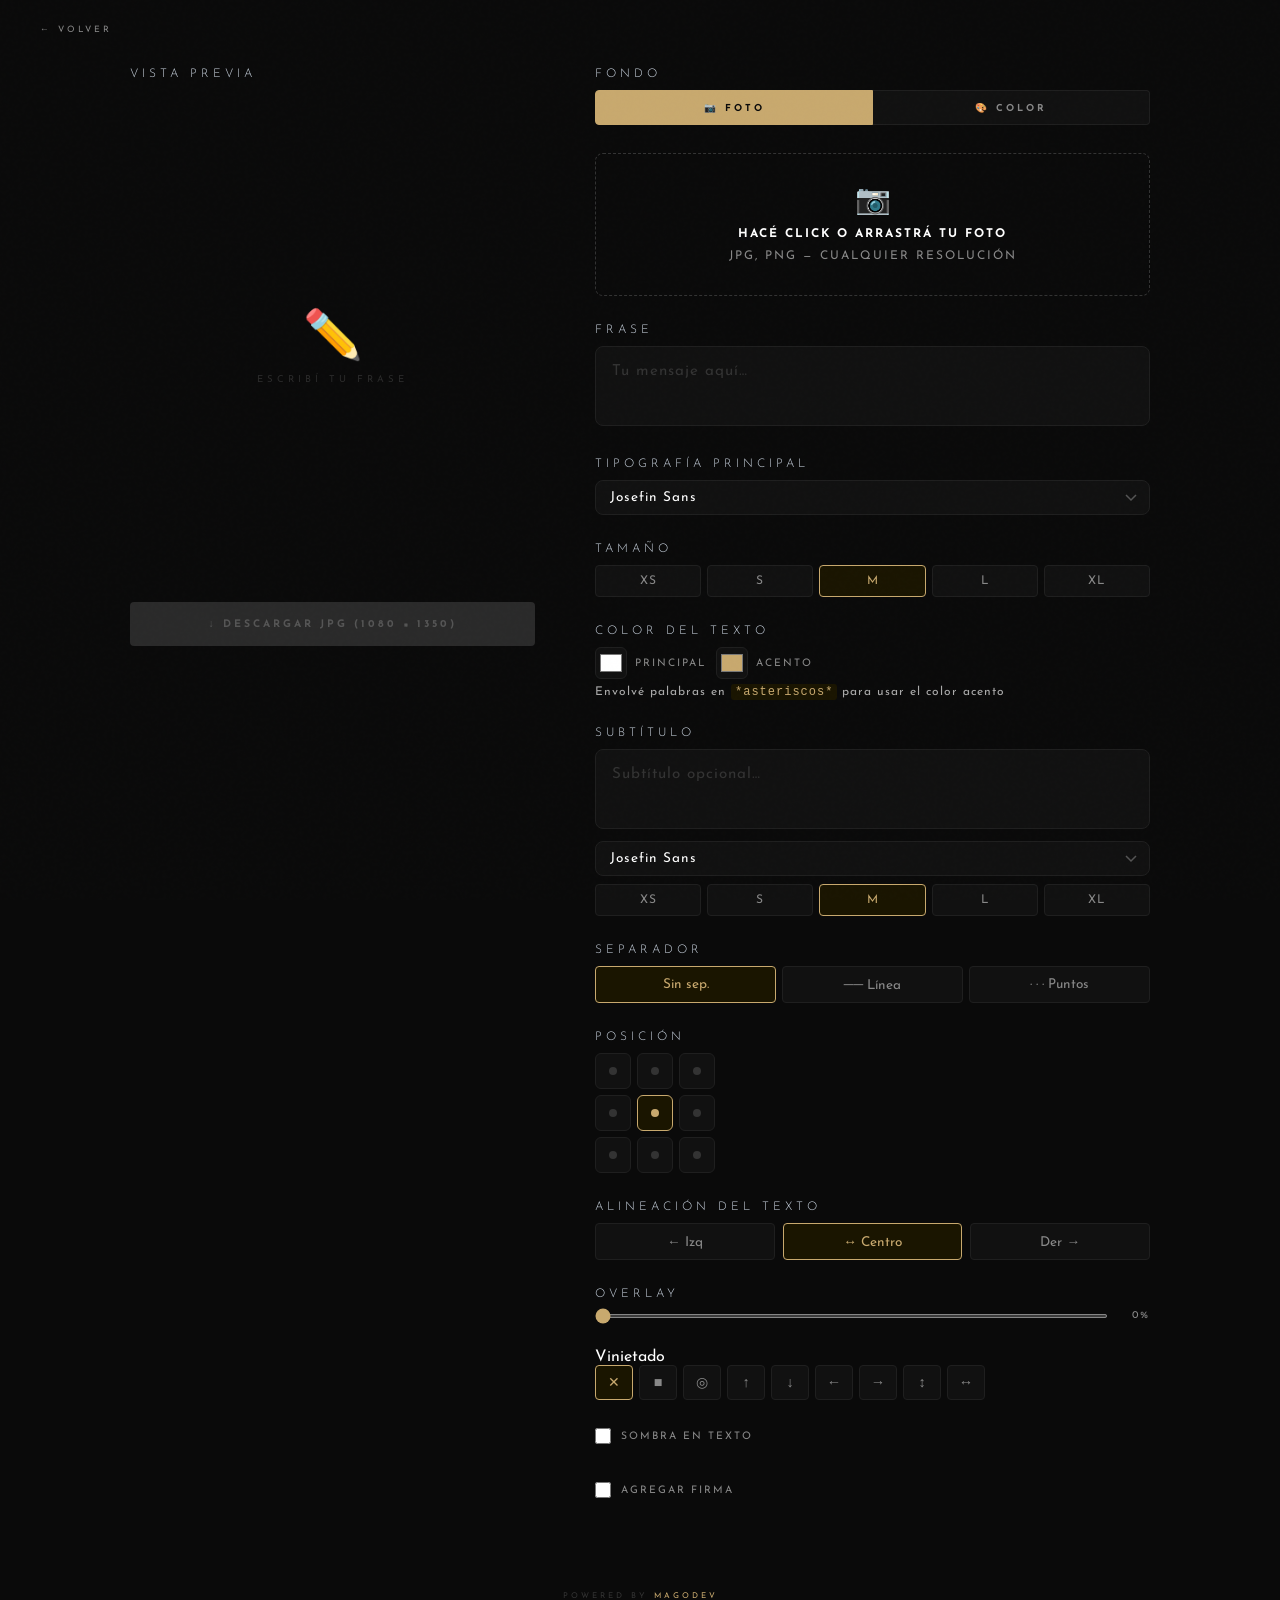
<file: editor2.html>
<!DOCTYPE html>
<html lang="es">
<head>
<meta charset="UTF-8">
<meta name="viewport" content="width=device-width, initial-scale=1.0">
<title>Carousel Maker</title>
<link rel="manifest" href="manifest.json" />
<meta name="theme-color" content="#0a0a0a" />
<meta name="apple-mobile-web-app-capable" content="yes" />
<meta name="apple-mobile-web-app-status-bar-style" content="black" />
<meta name="apple-mobile-web-app-title" content="Carousel" />
<link rel="apple-touch-icon" href="icon.svg" />
<style>
@font-face {
  font-family: 'Josefin Sans';
  src: url('[data-uri]') format('truetype');
  font-weight: 100 700; font-style: normal;
}
@font-face {
  font-family: 'Josefin Sans';
  src: url('[data-uri]') format('truetype');
  font-weight: 100 700; font-style: italic;
}
:root { --black:#0a0a0a; --white:#fff; --accent:#c8a96e; --muted:#888; }
*, *::before, *::after { margin:0; padding:0; box-sizing:border-box; }
body {
  background:var(--black); font-family:'Josefin Sans',sans-serif; color:var(--white);
  min-height:100vh; overflow-x:hidden;
}
body::before {
  content:''; position:fixed; inset:0; pointer-events:none; z-index:9999; opacity:0.35;
  background-image:url("data:image/svg+xml,%3Csvg viewBox='0 0 256 256' xmlns='http://www.w3.org/2000/svg'%3E%3Cfilter id='noise'%3E%3CfeTurbulence type='fractalNoise' baseFrequency='0.9' numOctaves='4' stitchTiles='stitch'/%3E%3C/filter%3E%3Crect width='100%25' height='100%25' filter='url(%23noise)' opacity='0.04'/%3E%3C/svg%3E");
}
.back-link {
  display:inline-flex; align-items:center; gap:8px;
  font-size:0.55rem; letter-spacing:3px; text-transform:uppercase;
  color:var(--muted); text-decoration:none; padding:16px 16px 0;
  transition:color 0.2s;
}
.back-link:hover { color:var(--accent); }
/* LAYOUT: mobile-first columna */
.layout { display:flex; flex-direction:column; padding:20px 16px 60px; gap:24px; }
/* CANVAS */
.canvas-wrap { width:100%; }
.preview-label {
  font-size:0.75rem; letter-spacing:4px; text-transform:uppercase;
  color:#cbd5e1; margin-bottom:12px; font-weight:300;
}
.canvas-inner { position:relative; display:block; width:100%; }
#previewCanvas {
  display:block; border-radius:8px; width:100%; height:auto;
  box-shadow:none; outline:none;
}
/* Desktop: lado a lado */
@media(min-width:860px) {
  .back-link { padding:24px 40px 0; }
  .layout { flex-direction:row; align-items:flex-start; gap:60px; padding:32px 40px 60px; max-width:1100px; margin:0 auto; }
  .canvas-wrap { flex:0 0 405px; width:405px; position:sticky; top:32px; align-self:flex-start; }
  .canvas-inner { display:inline-block; width:auto; }
  #previewCanvas { width:405px; height:506px; }
  .btn-download { min-width:405px; }
}
.empty-state {
  position:absolute; inset:0; display:flex; flex-direction:column;
  align-items:center; justify-content:center; gap:12px;
  color:#2a2a2a; pointer-events:none; border-radius:8px;
}
.empty-icon { font-size:3rem; }
.empty-text { font-size:0.6rem; letter-spacing:4px; text-transform:uppercase; }
/* PANEL */
.panel { flex:1; display:flex; flex-direction:column; gap:28px; }
.field-label {
  font-size:0.75rem; letter-spacing:4px; text-transform:uppercase;
  color:#cbd5e1; margin-bottom:10px; font-weight:300;
}
/* Toggle */
.toggle-row { display:flex; gap:0; }
.toggle-btn {
  flex:1; padding:11px 0; font-family:'Josefin Sans',sans-serif;
  font-size:0.6rem; letter-spacing:3px; text-transform:uppercase; font-weight:700;
  background:#111; border:1px solid #1f1f1f; color:var(--muted); cursor:pointer;
  transition:all 0.2s;
}
.toggle-btn:first-child { border-radius:4px 0 0 4px; }
.toggle-btn:last-child { border-radius:0 4px 4px 0; border-left:none; }
.toggle-btn.active { background:var(--accent); color:var(--black); border-color:var(--accent); }
/* Upload */
.upload-zone {
  display:block; position:relative; border:1px dashed #333; border-radius:8px; padding:28px 20px;
  text-align:center; cursor:pointer; transition:border-color 0.2s, background 0.2s;
}
.upload-zone:hover, .upload-zone.drag-over { border-color:var(--accent); background:#0f0f0f; }
.upload-zone.loaded { border-style:solid; border-color:#2a2a2a; }
.upload-icon { font-size:1.8rem; margin-bottom:8px; }
.upload-hint { font-size:0.75rem; letter-spacing:2px; text-transform:uppercase; color:var(--muted); line-height:1.8; }
.upload-hint b { color:var(--white); font-weight:700; }
/* Color picker */
.color-row { display:flex; align-items:center; gap:14px; }
.color-swatch {
  width:44px; height:44px; border-radius:6px; border:1px solid #333;
  cursor:pointer; overflow:hidden; position:relative; flex-shrink:0;
}
.color-swatch input {
  position:absolute; inset:-8px; width:calc(100% + 16px); height:calc(100% + 16px);
  cursor:pointer; opacity:0;
}
.color-value { font-size:0.7rem; letter-spacing:2px; color:var(--muted); font-weight:300; }
/* Textarea */
textarea {
  width:100%; background:#111; border:1px solid #1f1f1f; border-radius:8px;
  padding:14px 16px; color:var(--white); font-family:'Josefin Sans',sans-serif;
  font-size:0.95rem; letter-spacing:1px; line-height:1.5;
  resize:none; height:80px; transition:border-color 0.2s;
}
textarea:focus { outline:none; border-color:var(--accent); }
textarea::placeholder { color:#333; }
/* Position grid */
.pos-grid {
  display:grid; grid-template-columns:repeat(3,36px); grid-template-rows:repeat(3,36px);
  gap:6px;
}
.pos-btn {
  width:36px; height:36px; background:#111; border:1px solid #1f1f1f;
  border-radius:6px; cursor:pointer; display:flex; align-items:center;
  justify-content:center; transition:all 0.15s;
}
.pos-btn::after {
  content:''; width:8px; height:8px; border-radius:50%; background:#333;
  transition:background 0.15s;
}
.pos-btn:hover { border-color:#444; }
.pos-btn:hover::after { background:#666; }
.pos-btn.active { border-color:var(--accent); background:#1a1500; }
.pos-btn.active::after { background:var(--accent); }
/* Align buttons */
.align-row { display:flex; gap:8px; }
.align-btn {
  flex:1; padding:10px 0; font-family:'Josefin Sans',sans-serif;
  font-size:0.85rem; background:#111; border:1px solid #1f1f1f;
  color:var(--muted); cursor:pointer; border-radius:4px;
  transition:all 0.15s;
}
.align-btn:hover { border-color:#444; color:var(--white); }
.align-btn.active { border-color:var(--accent); color:var(--accent); background:#1a1500; }
/* Vinietado */
.vig-row { display:flex; gap:6px; flex-wrap:wrap; }
.vig-btn {
  padding:8px 10px; font-family:'Josefin Sans',sans-serif;
  font-size:0.9rem; background:#111; border:1px solid #1f1f1f;
  color:var(--muted); cursor:pointer; border-radius:4px;
  transition:all 0.15s; min-width:38px; text-align:center;
}
.vig-btn:hover { border-color:#444; color:var(--white); }
.vig-btn.active { border-color:var(--accent); color:var(--accent); background:#1a1500; }
.vig-intensity { display:flex; align-items:center; gap:10px; margin-top:10px; }
.vig-intensity input[type=range] {
  flex:1; accent-color:var(--accent); cursor:pointer; height:4px;
}
.vig-intensity span { font-size:0.65rem; letter-spacing:2px; color:var(--muted); min-width:32px; text-align:right; }
/* Firma */
.firma-row { display:flex; align-items:center; gap:10px; margin-bottom:10px; }
.firma-check { width:16px; height:16px; accent-color:var(--accent); cursor:pointer; }
.firma-label { font-size:0.65rem; letter-spacing:2px; text-transform:uppercase; color:var(--muted); cursor:pointer; }
input[type=text] {
  width:100%; background:#111; border:1px solid #1f1f1f; border-radius:8px;
  padding:12px 16px; color:var(--white); font-family:'Josefin Sans',sans-serif;
  font-size:0.85rem; letter-spacing:1px; transition:border-color 0.2s;
}
input[type=text]:focus { outline:none; border-color:var(--accent); }
input[type=text]::placeholder { color:#333; }
/* Download */
.btn-download {
  width:100%; font-family:'Josefin Sans',sans-serif;
  font-size:0.65rem; letter-spacing:3px; text-transform:uppercase; font-weight:700;
  padding:16px; background:var(--accent); color:var(--black);
  border:none; border-radius:4px; cursor:pointer; transition:background 0.2s;
}
.btn-download:hover { background:#dfc080; }
.btn-download:disabled { background:#2a2a2a; color:#555; cursor:not-allowed; }
/* Fuentes cargadas via FontFace API en JS */
/* Selectores de fuente y tamaño */
.font-select {
  width:100%; background:#111; border:1px solid #1f1f1f; border-radius:8px;
  padding:10px 14px; color:var(--white); font-size:0.85rem; letter-spacing:1px;
  cursor:pointer; appearance:none; font-family:'Josefin Sans',sans-serif;
  background-image:url("data:image/svg+xml,%3Csvg xmlns='http://www.w3.org/2000/svg' width='12' height='8' viewBox='0 0 12 8'%3E%3Cpath d='M1 1l5 5 5-5' stroke='%23555' stroke-width='1.5' fill='none'/%3E%3C/svg%3E");
  background-repeat:no-repeat; background-position:right 12px center;
  transition:border-color 0.2s;
}
.font-select:focus { outline:none; border-color:var(--accent); }
.font-select option { background:#111; }
.size-row { display:flex; gap:6px; }
.size-btn {
  flex:1; padding:9px 4px; font-family:'Josefin Sans',sans-serif;
  font-size:0.75rem; letter-spacing:1px; background:#111; border:1px solid #1f1f1f;
  color:var(--muted); cursor:pointer; border-radius:4px; transition:all 0.15s;
}
.size-btn:hover { border-color:#444; color:var(--white); }
.size-btn.active { border-color:var(--accent); color:var(--accent); background:#1a1500; }
/* Color */
.color-row { display:flex; gap:10px; align-items:center; flex-wrap:wrap; }
.color-chip { display:flex; align-items:center; gap:8px; cursor:pointer; }
.color-chip input[type=color] { width:32px; height:32px; border:1px solid #1f1f1f; border-radius:6px; padding:2px; background:#111; cursor:pointer; }
.color-chip label { font-size:0.65rem; letter-spacing:2px; text-transform:uppercase; color:var(--muted); cursor:pointer; }
.color-hint { font-size:0.75rem; letter-spacing:1px; color:#aaa; margin-top:6px; }
.color-hint code { color:var(--accent); background:#1a1500; padding:1px 4px; border-radius:3px; font-family:monospace; }
/* Separador */
.sep-row { display:flex; gap:6px; }
</style>
</head>
<body>

<a class="back-link" href="index.html">← Volver</a>

<div class="layout">

  <div class="canvas-wrap">
    <div class="preview-label">Vista previa</div>
    <div class="canvas-inner">
      <canvas id="previewCanvas" width="405" height="506"></canvas>
      <div class="empty-state" id="emptyState">
        <div class="empty-icon">✏️</div>
        <div class="empty-text">Escribí tu frase</div>
      </div>
    </div>
    <button class="btn-download" id="btnDownload" disabled>↓ Descargar JPG (1080 × 1350)</button>
  </div>

  <div class="panel">

    <!-- FONDO -->
    <div>
      <div class="field-label">Fondo</div>
      <div class="toggle-row">
        <button class="toggle-btn active" id="btnFoto" onclick="setBgType('image')">📷 Foto</button>
        <button class="toggle-btn" id="btnColor" onclick="setBgType('color')">🎨 Color</button>
      </div>
    </div>

    <!-- UPLOAD (visible cuando bgType=image) -->
    <div id="uploadSection">
      <label class="upload-zone" id="uploadZone">
        <div class="upload-icon">📷</div>
        <div class="upload-hint" id="uploadHint"><b>Hacé click o arrastrá tu foto</b><br>JPG, PNG — cualquier resolución</div>
        <input type="file" id="fileInput" accept="image/*" style="position:absolute;inset:0;width:100%;height:100%;opacity:0;cursor:pointer;">
      </label>
    </div>

    <!-- COLOR PICKER (visible cuando bgType=color) -->
    <div id="colorSection" style="display:none">
      <div class="color-row">
        <div class="color-swatch" id="colorSwatch" style="background:#0a0a0a">
          <input type="color" id="colorPicker" value="#0a0a0a">
        </div>
        <span class="color-value" id="colorValue">#0a0a0a</span>
      </div>
    </div>

    <!-- TEXTO -->
    <div>
      <div class="field-label">Frase</div>
      <textarea id="textInput" placeholder="Tu mensaje aquí…" maxlength="120"></textarea>
    </div>

    <!-- TIPOGRAFÍA PRINCIPAL -->
    <div>
      <div class="field-label">Tipografía principal</div>
      <select class="font-select" id="fontMainSelect" onchange="setFontMain(this.value)">
        <option value="Josefin Sans">Josefin Sans</option>
        <option value="Impact">Impact</option>
        <option value="Bebas Neue">Bebas Neue</option>
        <option value="Anton">Anton</option>
        <option value="Tourney">Tourney</option>
        <option value="Abril Fatface">Abril Fatface</option>
        <option value="Dancing Script">Dancing Script</option>
        <option value="Tangerine">Tangerine</option>
        <option value="Shadows Into Light">Shadows Into Light</option>
        <option value="Cal Sans">Cal Sans</option>
      </select>
    </div>

    <!-- TAMAÑO -->
    <div>
      <div class="field-label">Tamaño</div>
      <div class="size-row">
        <button class="size-btn" data-scale="0.65" onclick="setFontSize(this)">XS</button>
        <button class="size-btn" data-scale="0.82" onclick="setFontSize(this)">S</button>
        <button class="size-btn active" data-scale="1.0"  onclick="setFontSize(this)">M</button>
        <button class="size-btn" data-scale="1.25" onclick="setFontSize(this)">L</button>
        <button class="size-btn" data-scale="1.5"  onclick="setFontSize(this)">XL</button>
      </div>
    </div>

    <!-- COLOR -->
    <div>
      <div class="field-label">Color del texto</div>
      <div class="color-row">
        <div class="color-chip">
          <input type="color" id="textColorPicker" value="#ffffff" oninput="setTextColor(this.value)">
          <label for="textColorPicker">Principal</label>
        </div>
        <div class="color-chip">
          <input type="color" id="accentColorPicker" value="#c8a96e" oninput="setAccentColor(this.value)">
          <label for="accentColorPicker">Acento</label>
        </div>
      </div>
      <div class="color-hint">Envolvé palabras en <code>*asteriscos*</code> para usar el color acento</div>
    </div>

    <!-- SUBTÍTULO -->
    <div>
      <div class="field-label">Subtítulo</div>
      <textarea id="subtitleInput" placeholder="Subtítulo opcional…" maxlength="100" style="min-height:60px"></textarea>
      <select class="font-select" id="fontSubSelect" onchange="setFontSub(this.value)" style="margin-top:8px">
        <option value="Josefin Sans">Josefin Sans</option>
        <option value="Impact">Impact</option>
        <option value="Bebas Neue">Bebas Neue</option>
        <option value="Anton">Anton</option>
        <option value="Tourney">Tourney</option>
        <option value="Abril Fatface">Abril Fatface</option>
        <option value="Dancing Script">Dancing Script</option>
        <option value="Tangerine">Tangerine</option>
        <option value="Shadows Into Light">Shadows Into Light</option>
        <option value="Cal Sans">Cal Sans</option>
      </select>
      <div class="size-row" style="margin-top:8px">
        <button class="size-btn"        data-subscale="0.4"  onclick="setSubSize(this)">XS</button>
        <button class="size-btn"        data-subscale="0.52" onclick="setSubSize(this)">S</button>
        <button class="size-btn active" data-subscale="0.65" onclick="setSubSize(this)">M</button>
        <button class="size-btn"        data-subscale="0.8"  onclick="setSubSize(this)">L</button>
        <button class="size-btn"        data-subscale="1.0"  onclick="setSubSize(this)">XL</button>
      </div>
    </div>

    <!-- SEPARADOR -->
    <div>
      <div class="field-label">Separador</div>
      <div class="sep-row">
        <button class="align-btn active" data-sep="none"  onclick="setSep(this)">Sin sep.</button>
        <button class="align-btn"        data-sep="line"  onclick="setSep(this)">── Línea</button>
        <button class="align-btn"        data-sep="dots"  onclick="setSep(this)">· · · Puntos</button>
      </div>
      <div class="sep-row" id="sepColorRow" style="margin-top:8px; display:none">
        <button class="align-btn active" data-scolor="accent" onclick="setSepColor(this)">Acento</button>
        <button class="align-btn"        data-scolor="white"  onclick="setSepColor(this)">Blanco</button>
        <button class="align-btn"        data-scolor="black"  onclick="setSepColor(this)">Negro</button>
      </div>
    </div>

    <!-- POSICIÓN -->
    <div>
      <div class="field-label">Posición</div>
      <div class="pos-grid" id="posGrid">
        <button class="pos-btn" data-v="top"    data-h="left"   onclick="setPos(this)"></button>
        <button class="pos-btn" data-v="top"    data-h="center" onclick="setPos(this)"></button>
        <button class="pos-btn" data-v="top"    data-h="right"  onclick="setPos(this)"></button>
        <button class="pos-btn" data-v="middle" data-h="left"   onclick="setPos(this)"></button>
        <button class="pos-btn active" data-v="middle" data-h="center" onclick="setPos(this)"></button>
        <button class="pos-btn" data-v="middle" data-h="right"  onclick="setPos(this)"></button>
        <button class="pos-btn" data-v="bottom" data-h="left"   onclick="setPos(this)"></button>
        <button class="pos-btn" data-v="bottom" data-h="center" onclick="setPos(this)"></button>
        <button class="pos-btn" data-v="bottom" data-h="right"  onclick="setPos(this)"></button>
      </div>
    </div>

    <!-- ALINEACIÓN -->
    <div>
      <div class="field-label">Alineación del texto</div>
      <div class="align-row">
        <button class="align-btn" onclick="setAlign('left')">&#8592; Izq</button>
        <button class="align-btn active" onclick="setAlign('center')">&#8596; Centro</button>
        <button class="align-btn" onclick="setAlign('right')">Der &#8594;</button>
      </div>
    </div>

    <!-- OVERLAY (solo cuando hay foto) -->
    <div id="overlaySection" style="display:none">
      <div class="field-label">Overlay</div>
      <div class="vig-intensity" style="display:flex">
        <input type="range" min="0" max="90" value="0" id="overlaySlider" oninput="setOverlay(this.value)">
        <span id="overlayLabel">0%</span>
      </div>
    </div>

        <!-- VINIETADO (solo cuando hay foto) -->
    <div id="vigSection" style="display:none">
      <div class="section-label">Vinietado</div>
      <div class="vig-row">
        <button class="vig-btn active" data-vig="none"    onclick="setVig('none')">✕</button>
        <button class="vig-btn"        data-vig="full"     onclick="setVig('full')">■</button>
        <button class="vig-btn"        data-vig="circular" onclick="setVig('circular')">◎</button>
        <button class="vig-btn"        data-vig="top"      onclick="setVig('top')">↑</button>
        <button class="vig-btn"        data-vig="bottom"   onclick="setVig('bottom')">↓</button>
        <button class="vig-btn"        data-vig="left"     onclick="setVig('left')">←</button>
        <button class="vig-btn"        data-vig="right"    onclick="setVig('right')">→</button>
        <button class="vig-btn"        data-vig="top-bottom"  onclick="setVig('top-bottom')">↕</button>
        <button class="vig-btn"        data-vig="left-right"  onclick="setVig('left-right')">↔</button>
      </div>
      <div class="vig-intensity" id="vigIntensityRow" style="display:none">
        <input type="range" min="10" max="100" value="70" id="vigSlider" oninput="setVigIntensity(this.value)">
        <span id="vigLabel">70%</span>
      </div>
    </div>

    <!-- SOMBRA TEXTO -->
    <div>
      <div class="firma-row">
        <input type="checkbox" class="firma-check" id="shadowCheck" onchange="render()">
        <label class="firma-label" for="shadowCheck">Sombra en texto</label>
      </div>
    </div>

    <!-- FIRMA -->
    <div>
      <div class="firma-row">
        <input type="checkbox" class="firma-check" id="firmaCheck" onchange="render()">
        <label class="firma-label" for="firmaCheck">Agregar firma</label>
      </div>
      <input type="text" id="firmaInput" value="— Firma" placeholder="— Tu nombre" oninput="render()" style="display:none">
    </div>

  </div>
</div>

<script>
// ── Estado ──────────────────────────────────────────────
const state = {
  bgType: 'image',
  bgColor: '#0a0a0a',
  bgImage: null,
  posV: 'middle',
  posH: 'center',
  align: 'center',
  overlayOpacity: 0,
  vigType: 'none',
  vigIntensity: 0.7,
  fontMain: 'Josefin Sans',
  fontSub: 'Josefin Sans',
  fontSizeScale: 1.0,
  textColor: '#ffffff',
  accentColor: '#c8a96e',
  separator: 'none',
  sepColor: 'accent',
  subSizeScale: 0.65,
};

const FONT_ITALIC = { 'Josefin Sans': true };  // only Josefin uses italic by default

// ── Canvas utils ─────────────────────────────────────────
function getFontSize(text, scale) {
  scale = scale || 1;
  if (text.length > 40) return Math.round(18 * scale);
  if (text.length > 28) return Math.round(21 * scale);
  if (text.length > 18) return Math.round(24 * scale);
  return Math.round(27 * scale);
}

function stripMarkers(t) { return t.replace(/\*/g, ''); }

function wrapText(ctx, text, maxW) {
  const words = text.split(' ');
  const lines = [];
  let current = '';
  for (const word of words) {
    const test = current ? current + ' ' + word : word;
    if (ctx.measureText(stripMarkers(test)).width > maxW && current) {
      lines.push(current);
      current = word;
    } else {
      current = test;
    }
  }
  if (current) lines.push(current);
  return lines;
}

function fillColoredLine(ctx, line, x, y, normalColor, accentColor) {
  if (!line.includes('*')) {
    ctx.fillStyle = normalColor;
    ctx.fillText(line, x, y);
    return;
  }
  const savedAlign = ctx.textAlign;
  const totalW = ctx.measureText(stripMarkers(line)).width;
  let cx = savedAlign === 'center' ? x - totalW / 2
         : savedAlign === 'right'  ? x - totalW
         : x;
  ctx.textAlign = 'left';
  const parts = line.split(/(\*[^*]+\*)/);
  for (const part of parts) {
    if (!part) continue;
    if (part.startsWith('*') && part.endsWith('*')) {
      const word = part.slice(1, -1);
      ctx.fillStyle = accentColor;
      ctx.fillText(word, cx, y);
      cx += ctx.measureText(word).width;
    } else {
      ctx.fillStyle = normalColor;
      ctx.fillText(part, cx, y);
      cx += ctx.measureText(part).width;
    }
  }
  ctx.textAlign = savedAlign;
}

function drawVignette(ctx, W, H, type, intensity) {
  if (type === 'none') return;
  const a = intensity;
  const f = 0.55; // fade extent (proportion of dimension)
  let g;
  if (type === 'full') {
    ctx.fillStyle = `rgba(0,0,0,${a})`;
    ctx.fillRect(0, 0, W, H);
  } else if (type === 'circular') {
    const cx = W / 2, cy = H / 2, r = Math.sqrt(cx*cx + cy*cy);
    g = ctx.createRadialGradient(cx, cy, r * 0.25, cx, cy, r);
    g.addColorStop(0, 'rgba(0,0,0,0)');
    g.addColorStop(1, `rgba(0,0,0,${a})`);
    ctx.fillStyle = g; ctx.fillRect(0, 0, W, H);
  } else if (type === 'top' || type === 'top-bottom') {
    g = ctx.createLinearGradient(0, 0, 0, H * f);
    g.addColorStop(0, `rgba(0,0,0,${a})`);
    g.addColorStop(1, 'rgba(0,0,0,0)');
    ctx.fillStyle = g; ctx.fillRect(0, 0, W, H);
  }
  if (type === 'bottom' || type === 'top-bottom') {
    g = ctx.createLinearGradient(0, H, 0, H * (1 - f));
    g.addColorStop(0, `rgba(0,0,0,${a})`);
    g.addColorStop(1, 'rgba(0,0,0,0)');
    ctx.fillStyle = g; ctx.fillRect(0, 0, W, H);
  }
  if (type === 'left' || type === 'left-right') {
    g = ctx.createLinearGradient(0, 0, W * f, 0);
    g.addColorStop(0, `rgba(0,0,0,${a})`);
    g.addColorStop(1, 'rgba(0,0,0,0)');
    ctx.fillStyle = g; ctx.fillRect(0, 0, W, H);
  }
  if (type === 'right' || type === 'left-right') {
    g = ctx.createLinearGradient(W, 0, W * (1 - f), 0);
    g.addColorStop(0, `rgba(0,0,0,${a})`);
    g.addColorStop(1, 'rgba(0,0,0,0)');
    ctx.fillStyle = g; ctx.fillRect(0, 0, W, H);
  }
}

function drawSlide(canvas, { showGuide = false } = {}) {
  const ctx = canvas.getContext('2d');
  const W = canvas.width, H = canvas.height;
  ctx.clearRect(0, 0, W, H);

  // Fondo
  if (state.bgType === 'color') {
    ctx.fillStyle = state.bgColor;
    ctx.fillRect(0, 0, W, H);
  } else if (state.bgImage) {
    const img = state.bgImage;
    const scale = Math.max(W / img.naturalWidth, H / img.naturalHeight);
    const sw = W / scale, sh = H / scale;
    const sx = (img.naturalWidth - sw) / 2;
    const sy = (img.naturalHeight - sh) / 2;
    ctx.drawImage(img, sx, sy, sw, sh, 0, 0, W, H);
    if (state.overlayOpacity > 0) {
      ctx.fillStyle = `rgba(0,0,0,${state.overlayOpacity})`;
      ctx.fillRect(0, 0, W, H);
    }
    drawVignette(ctx, W, H, state.vigType, state.vigIntensity);
  }

  const text = document.getElementById('textInput').value.trim();
  if (!text) return;

  const fontScale = W / 405;
  const fontSize = Math.round(getFontSize(text, fontScale) * state.fontSizeScale);
  const padding = W > 500 ? 100 : 40;
  const fontStyle = FONT_ITALIC[state.fontMain] ? 'italic' : 'normal';
  const mainWeight = fontWeight(state.fontMain);

  ctx.textBaseline = 'top';

  // Zona horizontal → define el ancho disponible y el ancla X según align
  const zones = {
    left:   [padding, Math.round(W * 0.60)],
    center: [padding, W - padding],
    right:  [Math.round(W * 0.40), W - padding],
  };
  const [zStart, zEnd] = zones[state.posH];
  const maxW = zEnd - zStart;
  let textX;
  if (state.align === 'left')        textX = zStart;
  else if (state.align === 'center') textX = Math.round((zStart + zEnd) / 2);
  else                               textX = zEnd;

  ctx.font = `${fontStyle} ${mainWeight} ${fontSize}px '${state.fontMain}', sans-serif`;
  ctx.textAlign = state.align;

  const lines = wrapText(ctx, text, maxW);
  const lineH = fontSize * 1.1;

  // Subtítulo
  const subtitleText = document.getElementById('subtitleInput').value.trim();
  const subFontSize = Math.round(getFontSize(subtitleText || 'TEXTO', state.subSizeScale) * (W / 405));
  let subLines = [];
  let subH = 0;
  if (subtitleText) {
    ctx.font = `normal ${fontWeight(state.fontSub)} ${subFontSize}px '${state.fontSub}', sans-serif`;
    subLines = wrapText(ctx, subtitleText, maxW);
    const sepH = state.separator !== 'none' ? fontSize * 0.5 : 0;
    subH = subLines.length * subFontSize * 1.2 + fontSize * 0.15 + sepH;
    ctx.font = `${fontStyle} ${mainWeight} ${fontSize}px '${state.fontMain}', sans-serif`;
  }

  // Firma
  const firmaEnabled = document.getElementById('firmaCheck').checked;
  const firmaText = document.getElementById('firmaInput').value.trim();
  const firmaFontSize = Math.round(fontSize * 0.5);
  let firmaLines = [];
  let firmaH = 0;
  if (firmaEnabled && firmaText) {
    ctx.font = `300 italic ${firmaFontSize}px 'Josefin Sans', sans-serif`;
    firmaLines = wrapText(ctx, firmaText, maxW);
    firmaH = firmaLines.length * firmaFontSize * 1.2 + fontSize * 0.4;
    ctx.font = `${fontStyle} ${mainWeight} ${fontSize}px '${state.fontMain}', sans-serif`;
  }

  const totalH = lines.length * lineH + subH + firmaH;

  // Posición Y
  const vPad = Math.round(H * 0.12);
  let startY;
  if (state.posV === 'top')         startY = vPad;
  else if (state.posV === 'middle') startY = (H - totalH) / 2;
  else                              startY = H - totalH - vPad;

  const tColor = state.textColor || '#ffffff';
  const aColor = state.accentColor || '#c8a96e';

  // Sombra
  const useShadow = document.getElementById('shadowCheck').checked;
  ctx.shadowColor = useShadow ? 'rgba(0,0,0,0.8)' : 'transparent';
  ctx.shadowBlur = 0;
  ctx.shadowOffsetX = useShadow ? 1 : 0; ctx.shadowOffsetY = useShadow ? 1 : 0;

  // Texto principal
  ctx.font = `${fontStyle} ${mainWeight} ${fontSize}px '${state.fontMain}', sans-serif`;
  ctx.textAlign = state.align;
  lines.forEach((line, i) => {
    fillColoredLine(ctx, line, textX, startY + i * lineH, tColor, aColor);
  });

  // Separador + subtítulo
  if (subLines.length > 0) {
    const gapAbove = fontSize * 0.15;
    const sepH = state.separator !== 'none' ? fontSize * 0.5 : 0;
    const sy2 = startY + lines.length * lineH + gapAbove + sepH;

    if (state.separator !== 'none') {
      const sepY = startY + lines.length * lineH + (gapAbove + sepH) / 2;
      const sepW = Math.round(maxW * 0.35);
      const sepX = state.align === 'center' ? textX - sepW / 2
                 : state.align === 'right'  ? textX - sepW
                 : textX;
      const sepStroke = state.sepColor === 'white' ? '#ffffff'
                      : state.sepColor === 'black' ? '#000000'
                      : aColor;
      ctx.save();
      ctx.shadowColor = 'transparent';
      ctx.lineWidth = W > 500 ? 2 : 1;
      if (state.separator === 'line') {
        ctx.strokeStyle = sepStroke;
        ctx.beginPath(); ctx.moveTo(sepX, sepY); ctx.lineTo(sepX + sepW, sepY); ctx.stroke();
      } else {
        const dotR = W > 500 ? 3 : 1.5;
        const gap = W > 500 ? 16 : 8;
        [-1, 0, 1].forEach(d => {
          ctx.beginPath();
          ctx.arc(sepX + sepW / 2 + d * gap, sepY, dotR, 0, Math.PI * 2);
          ctx.fillStyle = sepStroke;
          ctx.fill();
        });
      }
      ctx.restore();
    }

    ctx.font = `normal ${fontWeight(state.fontSub)} ${subFontSize}px '${state.fontSub}', sans-serif`;
    subLines.forEach((line, i) => {
      fillColoredLine(ctx, line, textX, sy2 + i * subFontSize * 1.2, tColor, aColor);
    });
  }

  // Firma
  if (firmaLines.length > 0) {
    ctx.font = `300 italic ${firmaFontSize}px 'Josefin Sans', sans-serif`;
    const fy = startY + lines.length * lineH + subH + fontSize * 0.4;
    firmaLines.forEach((line, i) => {
      fillColoredLine(ctx, line, textX, fy + i * firmaFontSize * 1.2, tColor, aColor);
    });
  }

  ctx.shadowColor = 'transparent';

  // Guía zona segura (solo preview)
  if (showGuide) {
    const gm = Math.round(H * 0.12);
    ctx.save();
    ctx.strokeStyle = 'rgba(200,169,110,0.45)';
    ctx.lineWidth = 1;
    ctx.setLineDash([5, 5]);
    ctx.strokeRect(gm * 0.6, gm, W - gm * 1.2, H - gm * 2);
    ctx.restore();
  }
}

// ── Render ───────────────────────────────────────────────
function render() {
  const canvas = document.getElementById('previewCanvas');
  drawSlide(canvas, { showGuide: true });
  const hasText = document.getElementById('textInput').value.trim().length > 0;
  const hasBg = state.bgType === 'color' || state.bgImage;
  document.getElementById('emptyState').style.display = (hasText || hasBg && state.bgImage) ? 'none' : 'flex';
  document.getElementById('btnDownload').disabled = !hasText;

  // Mostrar firma input
  document.getElementById('firmaInput').style.display =
    document.getElementById('firmaCheck').checked ? 'block' : 'none';
}

// ── Controles ────────────────────────────────────────────
function setBgType(type) {
  state.bgType = type;
  document.getElementById('uploadSection').style.display = type === 'image' ? 'block' : 'none';
  document.getElementById('colorSection').style.display  = type === 'color' ? 'block' : 'none';
  document.getElementById('vigSection').style.display    = type === 'image' ? 'block' : 'none';
  document.getElementById('overlaySection').style.display = type === 'image' ? 'block' : 'none';
  document.getElementById('btnFoto').classList.toggle('active', type === 'image');
  document.getElementById('btnColor').classList.toggle('active', type === 'color');
  render();
}


function setOverlay(val) {
  state.overlayOpacity = val / 100;
  document.getElementById('overlayLabel').textContent = val + '%';
  render();
}
function setVig(type) {
  state.vigType = type;
  document.querySelectorAll('.vig-btn').forEach(b => b.classList.remove('active'));
  document.querySelector(`.vig-btn[data-vig="${type}"]`).classList.add('active');
  document.getElementById('vigIntensityRow').style.display = type === 'none' ? 'none' : 'flex';
  render();
}

function setVigIntensity(val) {
  state.vigIntensity = val / 100;
  document.getElementById('vigLabel').textContent = val + '%';
  render();
}

function setTextColor(val) { state.textColor = val; render(); }
function setAccentColor(val) { state.accentColor = val; render(); }
function setSep(btn) {
  state.separator = btn.dataset.sep;
  document.querySelectorAll('[data-sep]').forEach(b => b.classList.remove('active'));
  btn.classList.add('active');
  document.getElementById('sepColorRow').style.display = state.separator !== 'none' ? 'flex' : 'none';
  render();
}

function setSepColor(btn) {
  state.sepColor = btn.dataset.scolor;
  document.querySelectorAll('[data-scolor]').forEach(b => b.classList.remove('active'));
  btn.classList.add('active');
  render();
}

function setSubSize(btn) {
  state.subSizeScale = parseFloat(btn.dataset.subscale);
  document.querySelectorAll('[data-subscale]').forEach(b => b.classList.remove('active'));
  btn.classList.add('active');
  render();
}

const FONT_WEIGHT = {
  'Bebas Neue': 400, 'Anton': 400, 'Abril Fatface': 400,
  'Dancing Script': 700, 'Tangerine': 700, 'Shadows Into Light': 400,
};
function fontWeight(family) { return FONT_WEIGHT[family] || 700; }

function setFontMain(val) {
  state.fontMain = val;
  const style = FONT_ITALIC[val] ? 'italic' : 'normal';
  document.fonts.load(`${style} ${fontWeight(val)} 24px '${val}'`).then(render);
}

function setFontSub(val) {
  state.fontSub = val;
  document.fonts.load(`normal 400 24px '${val}'`).then(render);
}

function setFontSize(btn) {
  state.fontSizeScale = parseFloat(btn.dataset.scale);
  document.querySelectorAll('.size-btn').forEach(b => b.classList.remove('active'));
  btn.classList.add('active');
  render();
}

function setPos(btn) {
  document.querySelectorAll('.pos-btn').forEach(b => b.classList.remove('active'));
  btn.classList.add('active');
  state.posV = btn.dataset.v;
  state.posH = btn.dataset.h;
  render();
}

function setAlign(align) {
  state.align = align;
  document.querySelectorAll('.align-btn').forEach(b => b.classList.remove('active'));
  const idx = ['left','center','right'].indexOf(align);
  document.querySelectorAll('.align-btn')[idx].classList.add('active');
  render();
}

// ── Upload ───────────────────────────────────────────────
function loadFile(file) {
  if (!file || !file.type.startsWith('image/')) return;
  const reader = new FileReader();
  reader.onload = e => {
    const img = new Image();
    img.onload = () => {
      state.bgImage = img;
      const zone = document.getElementById('uploadZone');
      zone.classList.add('loaded');
      document.getElementById('uploadHint').innerHTML = `<b>${file.name}</b>`;
      render();
    };
    img.src = e.target.result;
  };
  reader.readAsDataURL(file);
}

document.getElementById('fileInput').addEventListener('change', e =>
  loadFile(e.target.files[0]));
document.getElementById('uploadZone').addEventListener('dragover', e => {
  e.preventDefault();
  e.currentTarget.classList.add('drag-over');
});
document.getElementById('uploadZone').addEventListener('dragleave', e =>
  e.currentTarget.classList.remove('drag-over'));
document.getElementById('uploadZone').addEventListener('drop', e => {
  e.preventDefault();
  e.currentTarget.classList.remove('drag-over');
  loadFile(e.dataTransfer.files[0]);
});

// ── Color picker ─────────────────────────────────────────
document.getElementById('colorPicker').addEventListener('input', e => {
  state.bgColor = e.target.value;
  document.getElementById('colorSwatch').style.background = e.target.value;
  document.getElementById('colorValue').textContent = e.target.value;
  render();
});

// ── Texto ────────────────────────────────────────────────
document.getElementById('textInput').addEventListener('input', render);
document.getElementById('subtitleInput').addEventListener('input', render);

// ── Descargar ────────────────────────────────────────────
document.getElementById('btnDownload').addEventListener('click', () => {
  const off = document.createElement('canvas');
  off.width = 1080; off.height = 1350;
  // Escalar imagen de fondo si existe
  const prevImage = state.bgImage;
  drawSlide.call(null, off);
  const parts = off.toDataURL('image/jpeg', 0.95).split(',');
  const mime = parts[0].match(/:(.*?);/)[1];
  const bytes = atob(parts[1]);
  const arr = new Uint8Array(bytes.length);
  for (let i = 0; i < bytes.length; i++) arr[i] = bytes.charCodeAt(i);
  const blob = new Blob([arr], { type: mime });
  const url = URL.createObjectURL(blob);
  const a = document.createElement('a');
  a.href = url; a.download = 'slide.jpg';
  document.body.appendChild(a); a.click();
  document.body.removeChild(a);
  setTimeout(() => URL.revokeObjectURL(url), 1000);
});

// ── Init ─────────────────────────────────────────────────
document.getElementById('vigSection').style.display = state.bgType === 'image' ? 'block' : 'none';
  document.getElementById('overlaySection').style.display = state.bgType === 'image' ? 'block' : 'none';
// Carga de fuentes via FontFace API (más confiable para canvas que @font-face CSS)
const FONT_FACES = [
  new FontFace('Josefin Sans', "url('fonts/JosefinSans-VariableFont_wght.ttf')", {weight:'100 900', style:'normal'}),
  new FontFace('Josefin Sans', "url('fonts/JosefinSans-Italic-VariableFont_wght.ttf')", {weight:'100 900', style:'italic'}),
  new FontFace('Bebas Neue',   "url('fonts/BebasNeue-400.woff2')",      {weight:'400', style:'normal'}),
  new FontFace('Cal Sans',     "url('fonts/CalSans-Regular.ttf')",      {weight:'400', style:'normal'}),
  new FontFace('Anton',        "url('fonts/Anton-400.woff2')",          {weight:'400', style:'normal'}),
  new FontFace('Abril Fatface',"url('fonts/AbrilFatface-400.woff2')",   {weight:'400', style:'normal'}),
  new FontFace('Dancing Script',"url('fonts/DancingScript-700.woff2')", {weight:'700', style:'normal'}),
  new FontFace('Tourney',      "url('fonts/Tourney-700.ttf')",          {weight:'700', style:'normal'}),
  new FontFace('Tangerine',    "url('fonts/Tangerine-700.ttf')",        {weight:'700', style:'normal'}),
  new FontFace('Tangerine',    "url('fonts/Tangerine-400.ttf')",        {weight:'400', style:'normal'}),
  new FontFace('Shadows Into Light', "url('fonts/ShadowsIntoLight-400.ttf')", {weight:'400', style:'normal'}),
];
Promise.all(FONT_FACES.map(f => f.load().then(loaded => { document.fonts.add(loaded); return loaded; }))).then(render);
</script>
<footer style="text-align:center;padding:24px 0 32px;font-size:0.5rem;letter-spacing:3px;text-transform:uppercase;color:#333;font-family:'Josefin Sans',sans-serif;">powered by <span style="color:#c8a96e">magodev</span></footer>
</body>
</html>
</file>
